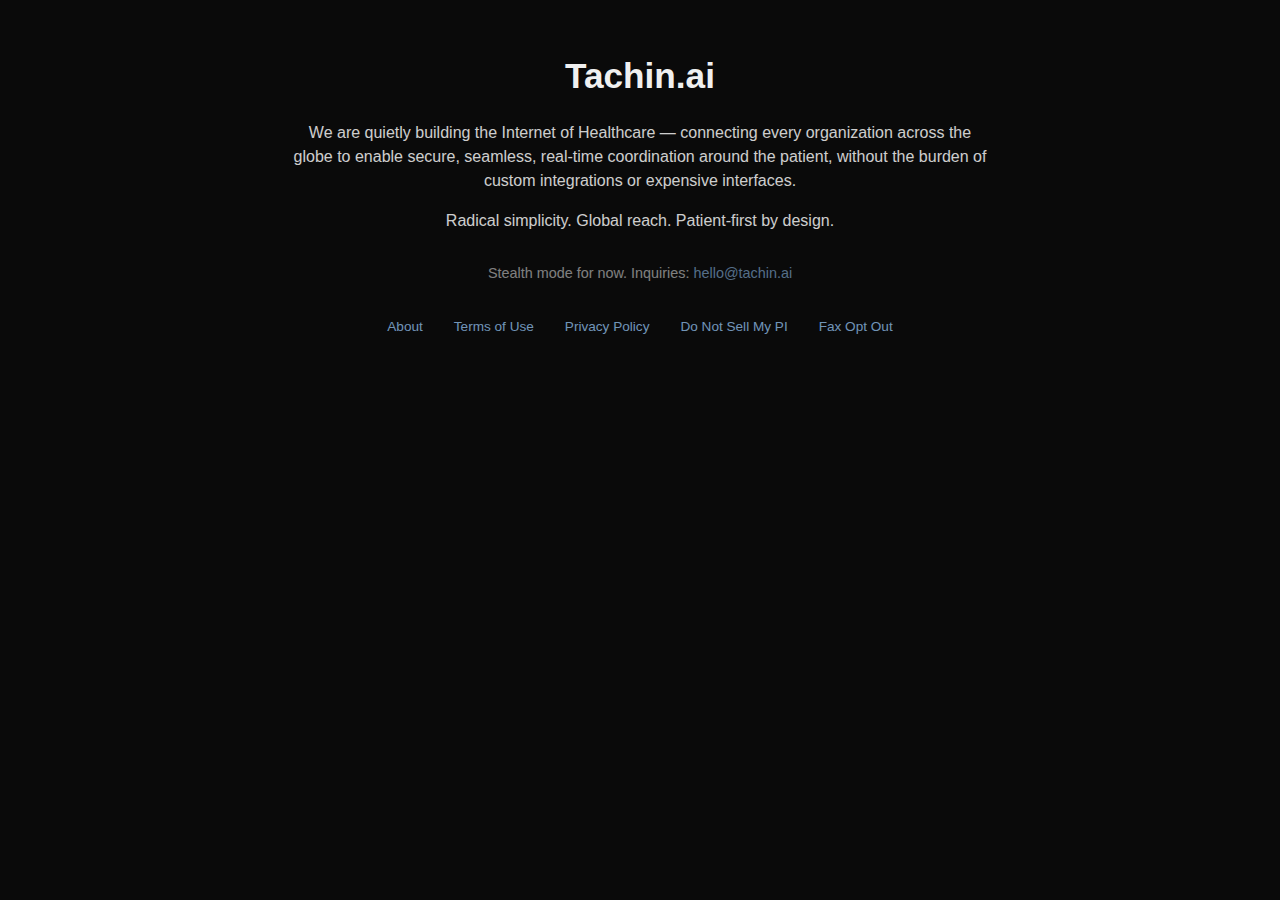
<file: index.html>
<!DOCTYPE html>
<html lang="en">
<head>
  <meta charset="UTF-8" />
  <meta name="viewport" content="width=device-width, initial-scale=1.0" />
  <title>Tachin.ai</title>
  <style>
    body {
      margin: 0;
      padding: 2em 1em 1em;
      background-color: #0a0a0a;
      color: #f0f0f0;
      font-family: Arial, sans-serif;
      display: flex;
      flex-direction: column;
      align-items: center;
      text-align: center;
    }
    h1 {
      font-size: 2.2em;
      margin-bottom: 0.5em;
    }
    p {
      max-width: 700px;
      margin: 0.5em 0;
      line-height: 1.5;
      opacity: 0.85;
      font-size: 1em;
    }
    .contact {
      margin-top: 1em;
      font-size: 0.9em;
      opacity: 0.6;
    }
    a {
      color: #9ecfff;
      text-decoration: none;
    }
    a:hover {
      text-decoration: underline;
    }
    footer {
      margin-top: 1em;
      padding: 1em 0;
      background-color: #0a0a0a;
      width: 100%;
      text-align: center;
      font-size: 0.85em;
      opacity: 0.7;
    }
    footer a {
      margin: 0 1em;
      color: #9ecfff;
    }
  </style>
</head>
<body>
  <h1>Tachin.ai</h1>
  <p>
    We are quietly building the Internet of Healthcare — connecting every organization
    across the globe to enable secure, seamless, real-time coordination around the patient,
    without the burden of custom integrations or expensive interfaces.
  </p>
  <p>
    Radical simplicity. Global reach. Patient-first by design.
  </p>
  <div class="contact">
    <p>Stealth mode for now. Inquiries: <a href="mailto:hello@tachin.ai">hello@tachin.ai</a></p>
  </div>

  <footer>
    <a href="about.html">About</a>
    <a href="terms.html">Terms of Use</a>
    <a href="#">Privacy Policy</a>
    <a href="#">Do Not Sell My PI</a>
    <a href="#">Fax Opt Out</a>
  </footer>
</body>
</html>
</file>
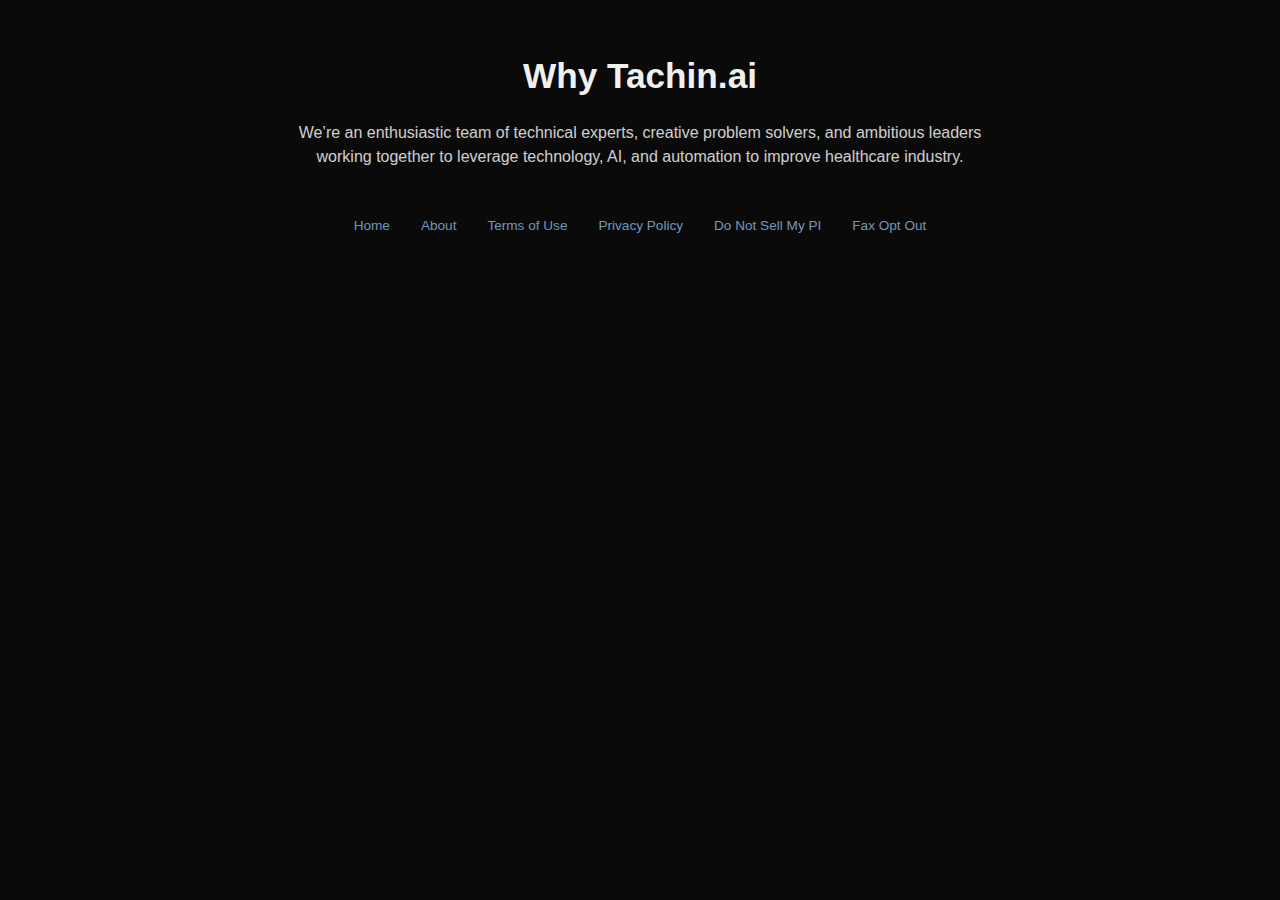
<file: about.html>
<!DOCTYPE html>
<html lang="en">
<head>
  <meta charset="UTF-8" />
  <meta name="viewport" content="width=device-width, initial-scale=1.0" />
  <title>About | Tachin.ai</title>
  <style>
    body {
      margin: 0;
      padding: 2em 1em 1em;
      background-color: #0a0a0a;
      color: #f0f0f0;
      font-family: Arial, sans-serif;
      display: flex;
      flex-direction: column;
      align-items: center;
      text-align: center;
    }
    h1 {
      font-size: 2.2em;
      margin-bottom: 0.5em;
    }
    p {
      max-width: 700px;
      margin: 0.5em 0;
      line-height: 1.5;
      opacity: 0.85;
      font-size: 1em;
    }
    a {
      color: #9ecfff;
      text-decoration: none;
    }
    a:hover {
      text-decoration: underline;
    }
    footer {
      margin-top: 2em;
      padding: 1em 0;
      background-color: #0a0a0a;
      width: 100%;
      text-align: center;
      font-size: 0.85em;
      opacity: 0.7;
    }
    footer a {
      margin: 0 1em;
      color: #9ecfff;
    }
  </style>
</head>
<body>
  <h1>Why Tachin.ai</h1>
  <p>
    We’re an enthusiastic team of technical experts, creative problem solvers, and ambitious leaders working together to leverage technology, AI, and automation to improve healthcare industry.
  </p>

  <footer>
    <a href="index.html">Home</a>
    <a href="about.html">About</a>
    <a href="terms.html">Terms of Use</a>
    <a href="privacy.html">Privacy Policy</a>
    <a href="do-not-sell.html">Do Not Sell My PI</a>
    <a href="fax-opt-out.html">Fax Opt Out</a>
  </footer>
</body>
</html>
</file>
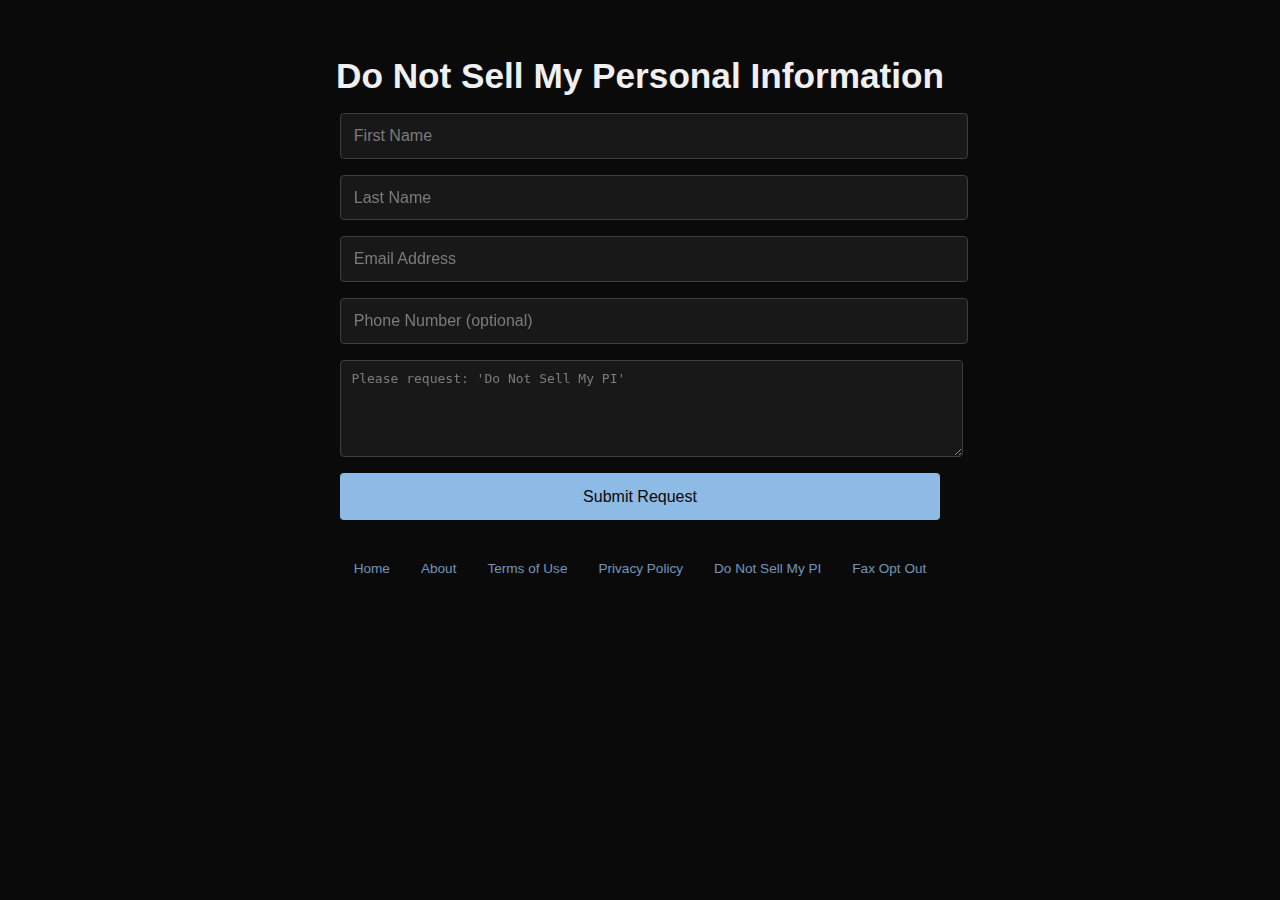
<file: do-not-sell.html>
<!DOCTYPE html>
<html lang="en">
<head>
  <meta charset="UTF-8" />
  <meta name="viewport" content="width=device-width, initial-scale=1.0" />
  <title>Do Not Sell My PI | Tachin.ai</title>
  <style>
    body {
      margin: 0;
      padding: 2em 1em;
      background-color: #0a0a0a;
      color: #f0f0f0;
      font-family: Arial, sans-serif;
      display: flex;
      flex-direction: column;
      align-items: center;
      text-align: center;
    }
    h1 {
      font-size: 2.2em;
      margin-bottom: 0.5em;
    }
    form {
      max-width: 600px;
      width: 100%;
      margin: 0 auto;
      display: flex;
      flex-direction: column;
      gap: 1em;
      opacity: 0.9;
    }
    input, textarea {
      width: 100%;
      padding: 0.8em;
      border: 1px solid #444;
      border-radius: 4px;
      background-color: #1a1a1a;
      color: #f0f0f0;
      font-size: 1em;
    }
    input::placeholder, textarea::placeholder {
      color: #888;
    }
    button {
      padding: 0.9em;
      font-size: 1em;
      background-color: #9ecfff;
      color: #0a0a0a;
      border: none;
      border-radius: 4px;
      cursor: pointer;
    }
    button:hover {
      opacity: 0.85;
    }
    footer {
      margin-top: 2em;
      padding: 1em 0;
      width: 100%;
      text-align: center;
      font-size: 0.85em;
      opacity: 0.7;
    }
    footer a {
      margin: 0 1em;
      color: #9ecfff;
      text-decoration: none;
    }
    footer a:hover {
      text-decoration: underline;
    }
  </style>
</head>
<body>
  <h1>Do Not Sell My Personal Information</h1>

  <form action="#" method="post">
    <input type="text" name="first_name" placeholder="First Name" required>
    <input type="text" name="last_name" placeholder="Last Name" required>
    <input type="email" name="email" placeholder="Email Address" required>
    <input type="tel" name="phone" placeholder="Phone Number (optional)">
    <textarea name="request_details" rows="5" placeholder="Please request: 'Do Not Sell My PI'" required></textarea>
    <button type="submit">Submit Request</button>
  </form>

  <footer>
    <a href="index.html">Home</a>
    <a href="about.html">About</a>
    <a href="terms.html">Terms of Use</a>
    <a href="privacy.html">Privacy Policy</a>
    <a href="do-not-sell.html">Do Not Sell My PI</a>
    <a href="fax-opt-out.html">Fax Opt Out</a>
  </footer>
</body>
</html>
</file>
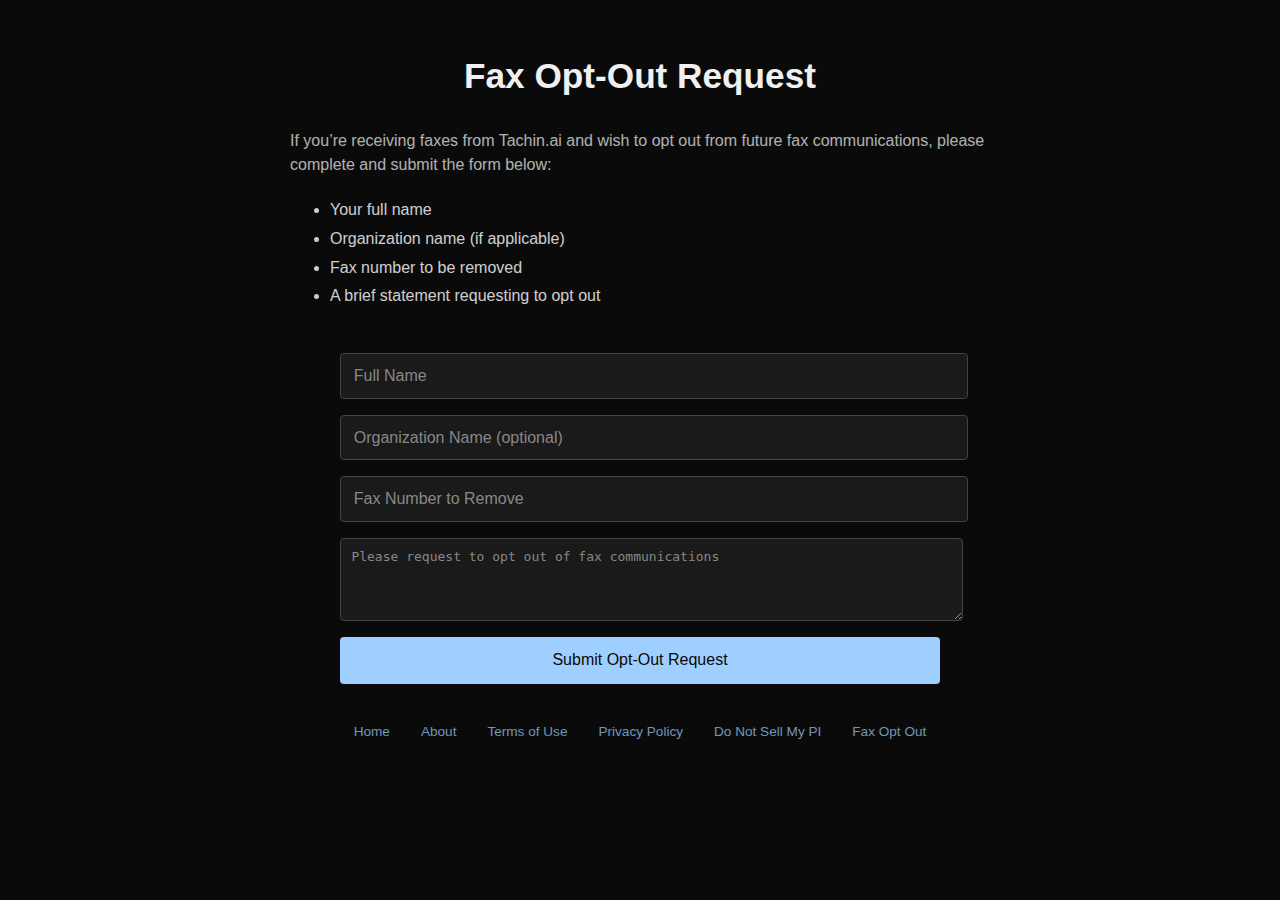
<file: fax-opt-out.html>
<!DOCTYPE html>
<html lang="en">
<head>
  <meta charset="UTF-8" />
  <meta name="viewport" content="width=device-width, initial-scale=1.0" />
  <title>Fax Opt Out | Tachin.ai</title>
  <style>
    body {
      margin: 0;
      padding: 2em 1em;
      background-color: #0a0a0a;
      color: #f0f0f0;
      font-family: Arial, sans-serif;
      display: flex;
      flex-direction: column;
      align-items: center;
      text-align: left
    }
    h1 {
      font-size: 2.2em;
      margin-bottom: 0.5em;
    }
    p, .intro {
      max-width: 700px;
      margin: 0.5em 0;
      line-height: 1.5;
      opacity: 0.85;
      font-size: 1em;
    }
    ul {
      text-align: left;
      display: inline-block;
      margin-top: 0.5em;
      margin-bottom: 1em;
    }
    ul li {
      margin: 0.3em 0;
    }
    form {
      width: 100%;
      max-width: 600px;
      display: flex;
      flex-direction: column;
      gap: 1em;
      margin-top: 1em;
    }
    input, textarea {
      width: 100%;
      padding: 0.8em;
      border: 1px solid #444;
      border-radius: 4px;
      background-color: #1a1a1a;
      color: #f0f0f0;
      font-size: 1em;
    }
    input::placeholder, textarea::placeholder {
      color: #888;
    }
    button {
      padding: 0.9em;
      font-size: 1em;
      background-color: #9ecfff;
      color: #0a0a0a;
      border: none;
      border-radius: 4px;
      cursor: pointer;
    }
    button:hover {
      opacity: 0.85;
    }
    footer {
      margin-top: 2em;
      padding: 1em 0;
      width: 100%;
      text-align: center;
      font-size: 0.85em;
      opacity: 0.7;
    }
    footer a {
      margin: 0 1em;
      color: #9ecfff;
      text-decoration: none;
    }
    footer a:hover {
      text-decoration: underline;
    }
  </style>
</head>
<body>
  <h1>Fax Opt-Out Request</h1>

  <div class="intro">
    <p>If you’re receiving faxes from Tachin.ai and wish to opt out from future fax communications, please complete and submit the form below:</p>
    <ul>
      <li>Your full name</li>
      <li>Organization name (if applicable)</li>
      <li>Fax number to be removed</li>
      <li>A brief statement requesting to opt out</li>
    </ul>
  </div>

  <form action="#" method="post">
    <input type="text" name="name" placeholder="Full Name" required>
    <input type="text" name="organization" placeholder="Organization Name (optional)">
    <input type="tel" name="fax" placeholder="Fax Number to Remove" required>
    <textarea name="message" placeholder="Please request to opt out of fax communications" rows="4" required></textarea>
    <button type="submit">Submit Opt-Out Request</button>
  </form>

  <footer>
    <a href="index.html">Home</a>
    <a href="about.html">About</a>
    <a href="terms.html">Terms of Use</a>
    <a href="privacy.html">Privacy Policy</a>
    <a href="do-not-sell.html">Do Not Sell My PI</a>
    <a href="fax-opt-out.html">Fax Opt Out</a>
  </footer>
</body>
</html>
</file>
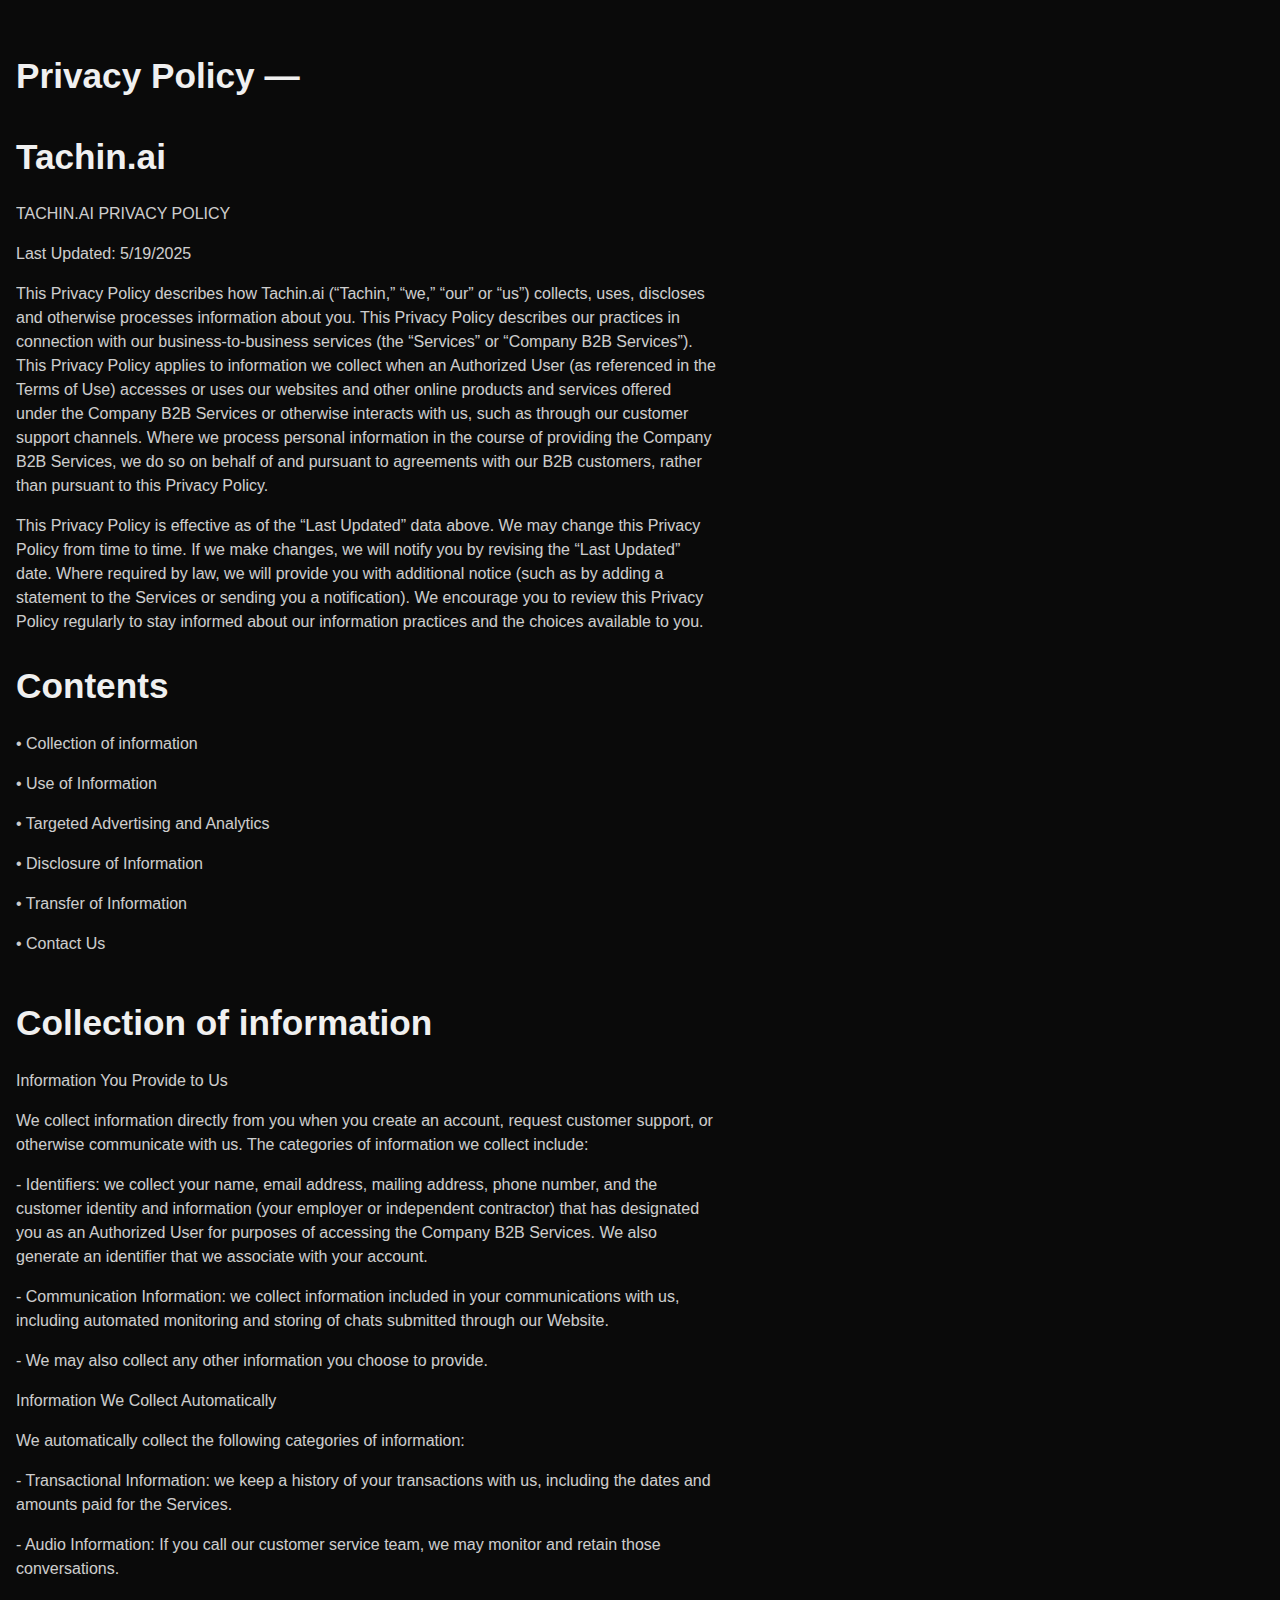
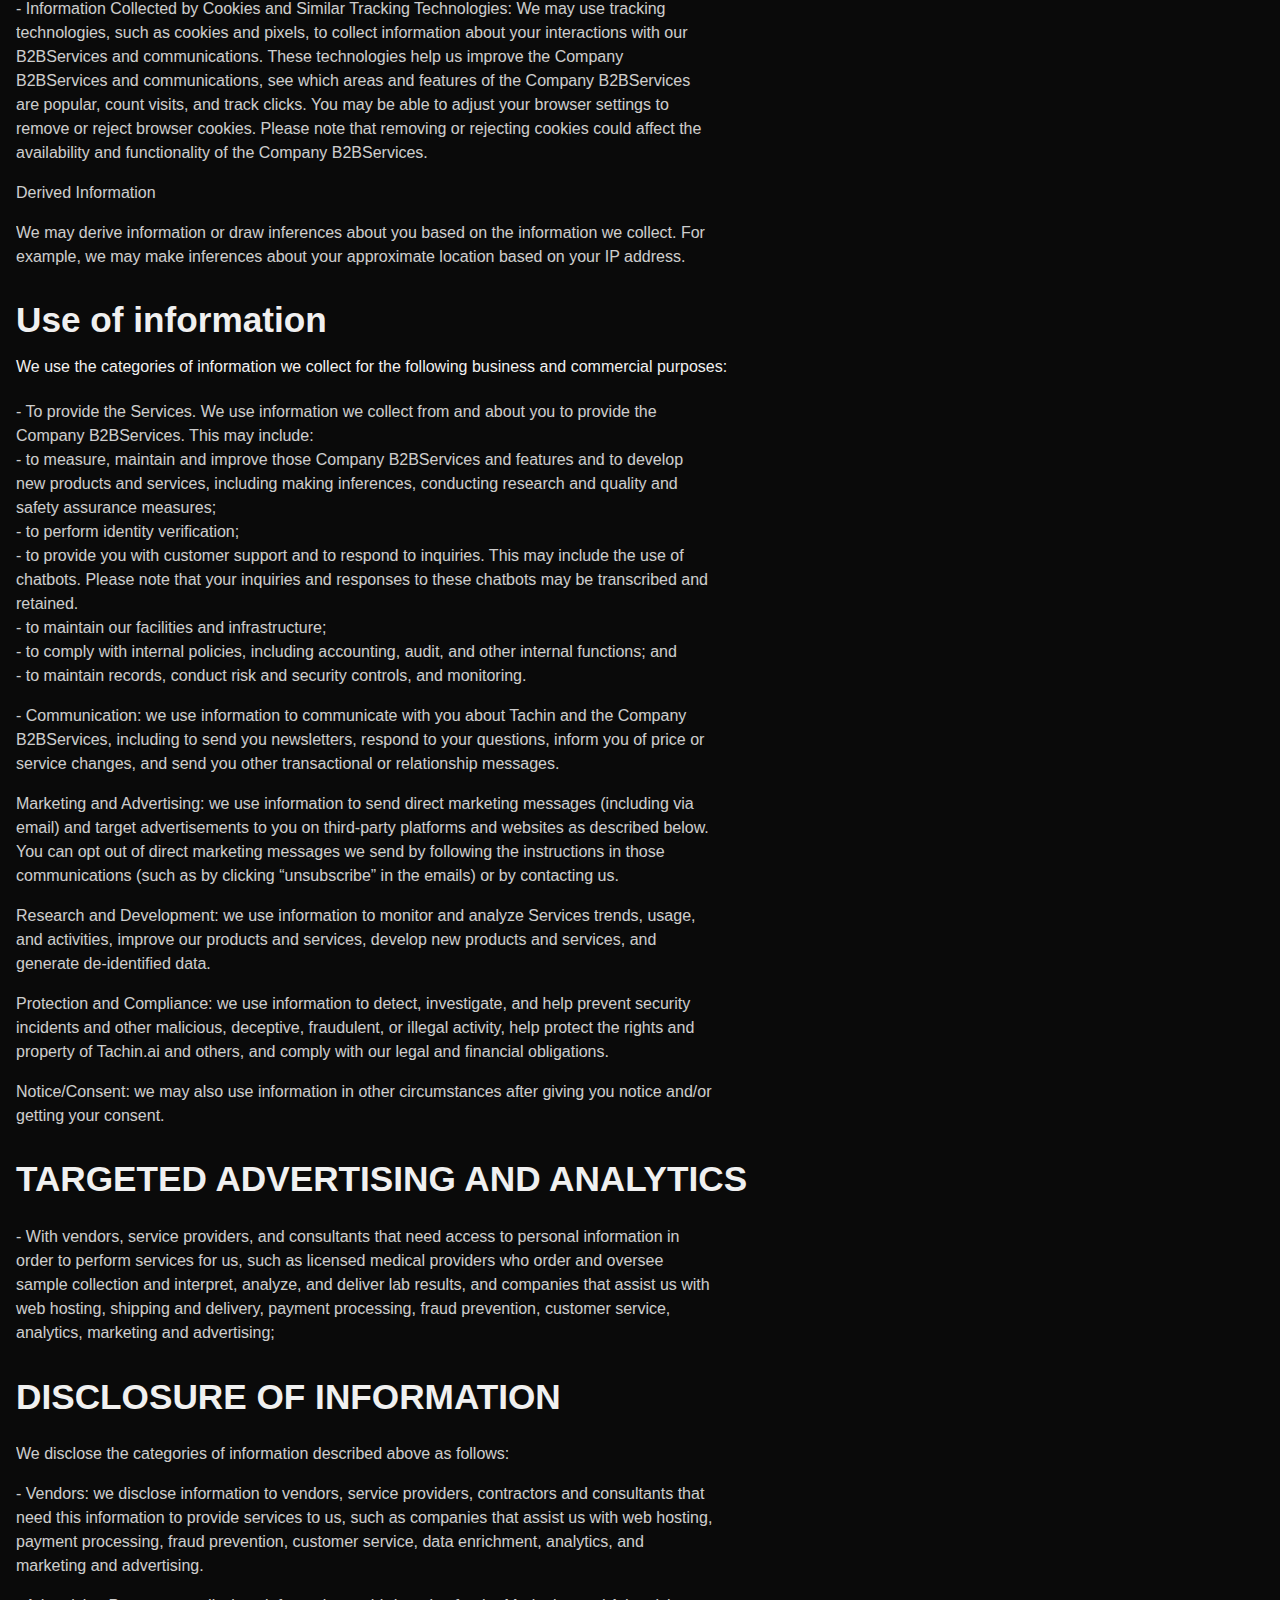
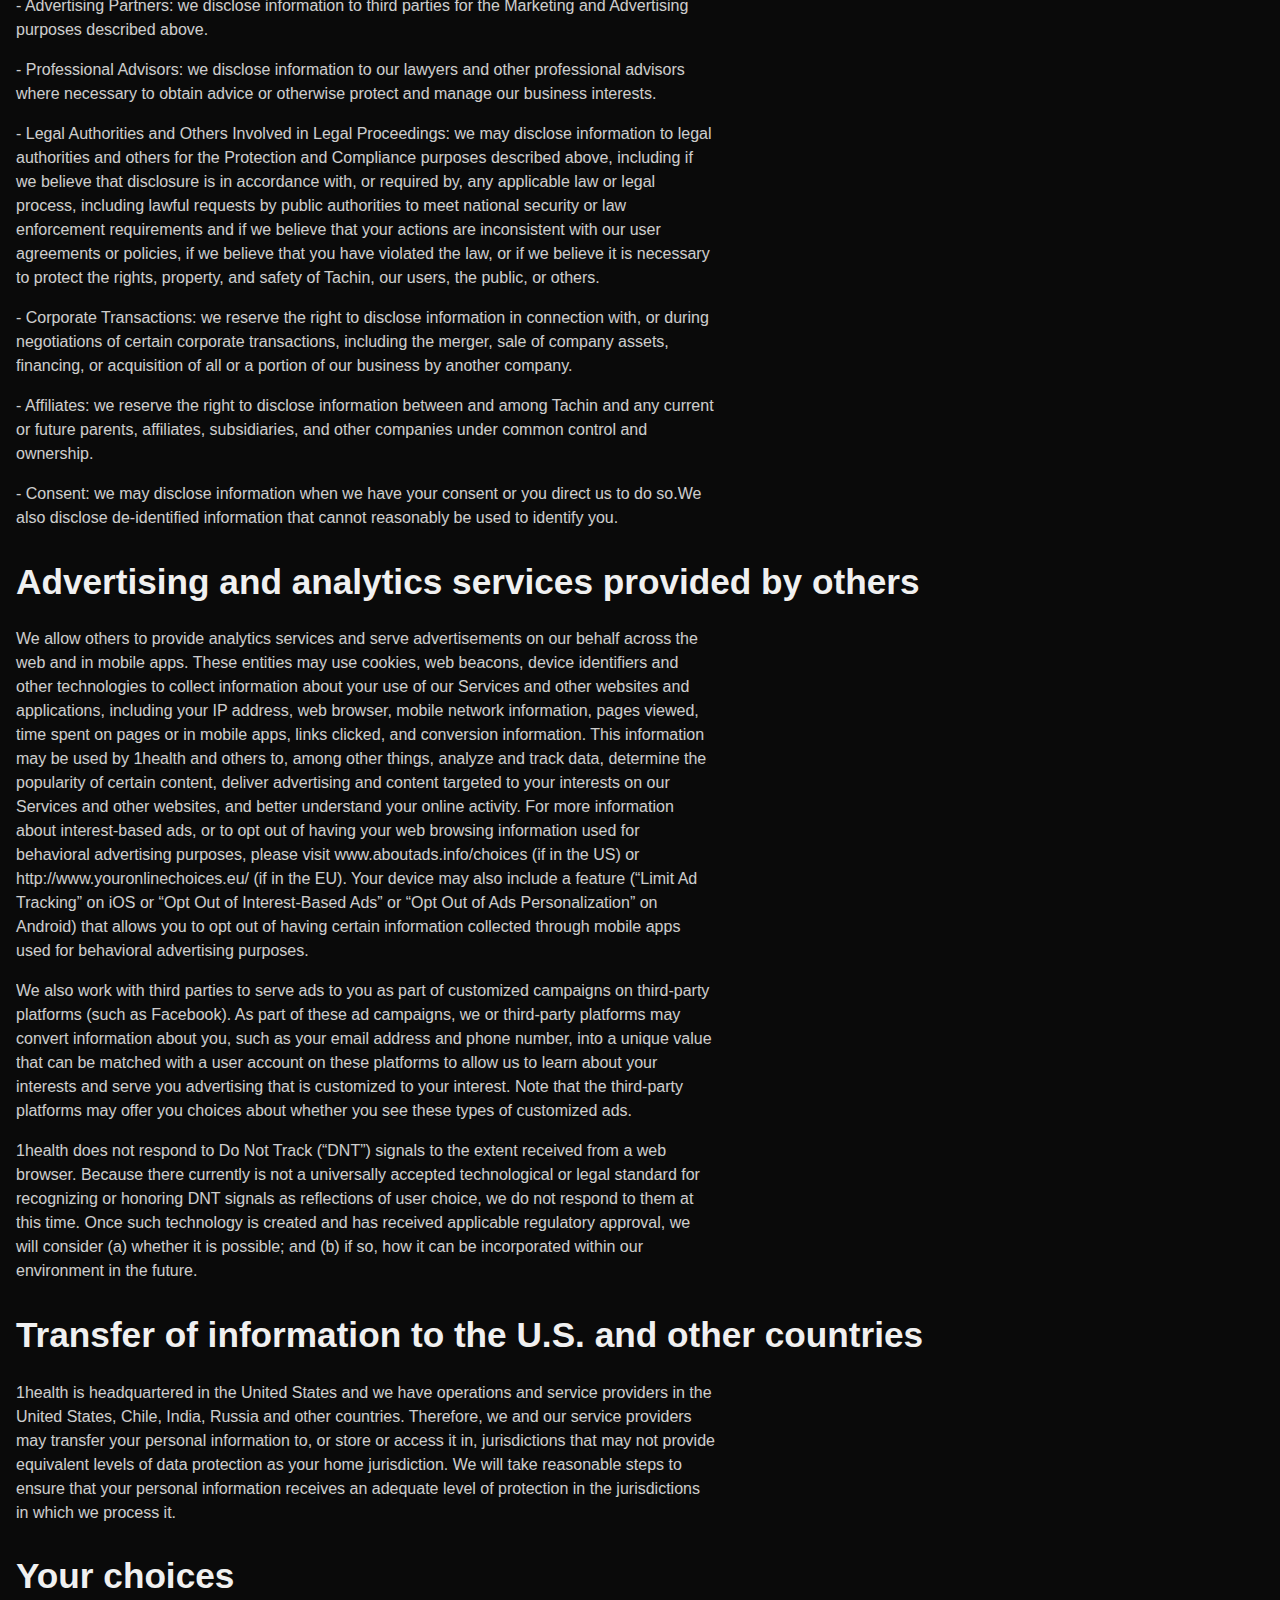
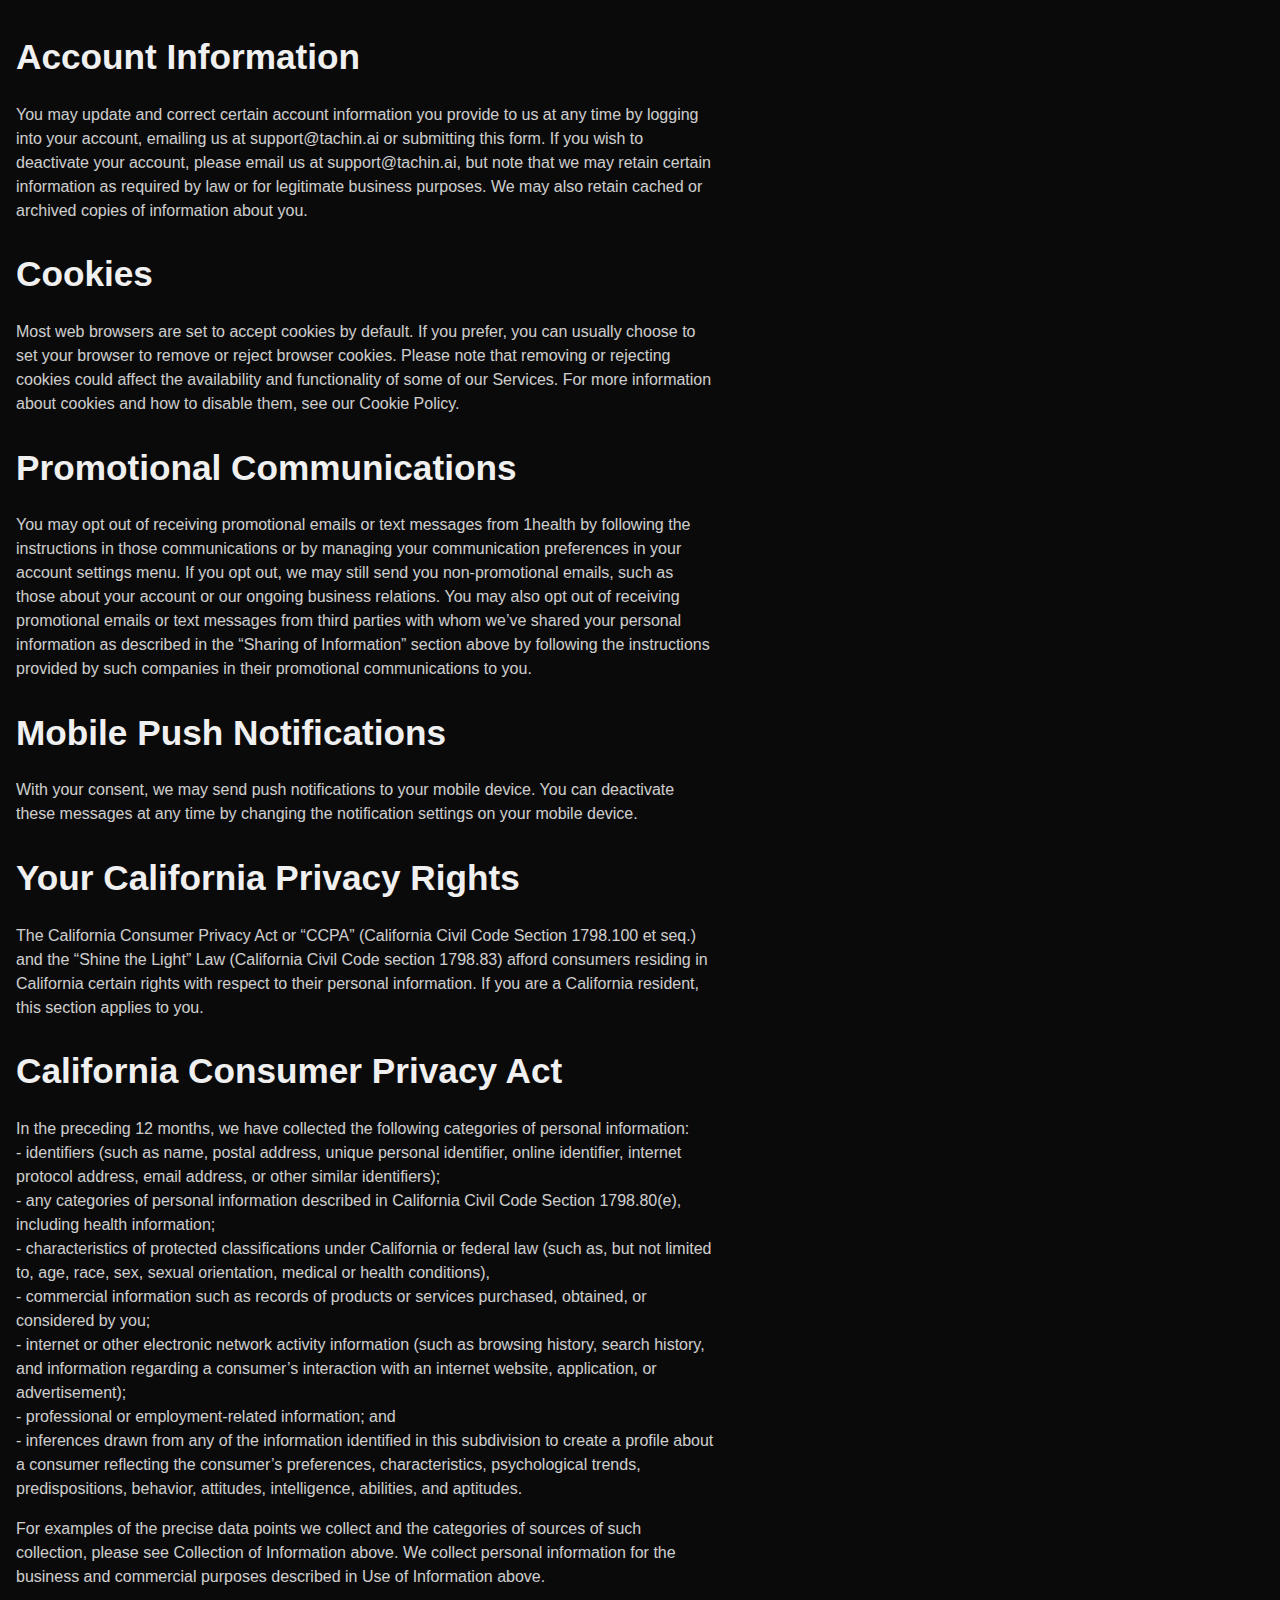
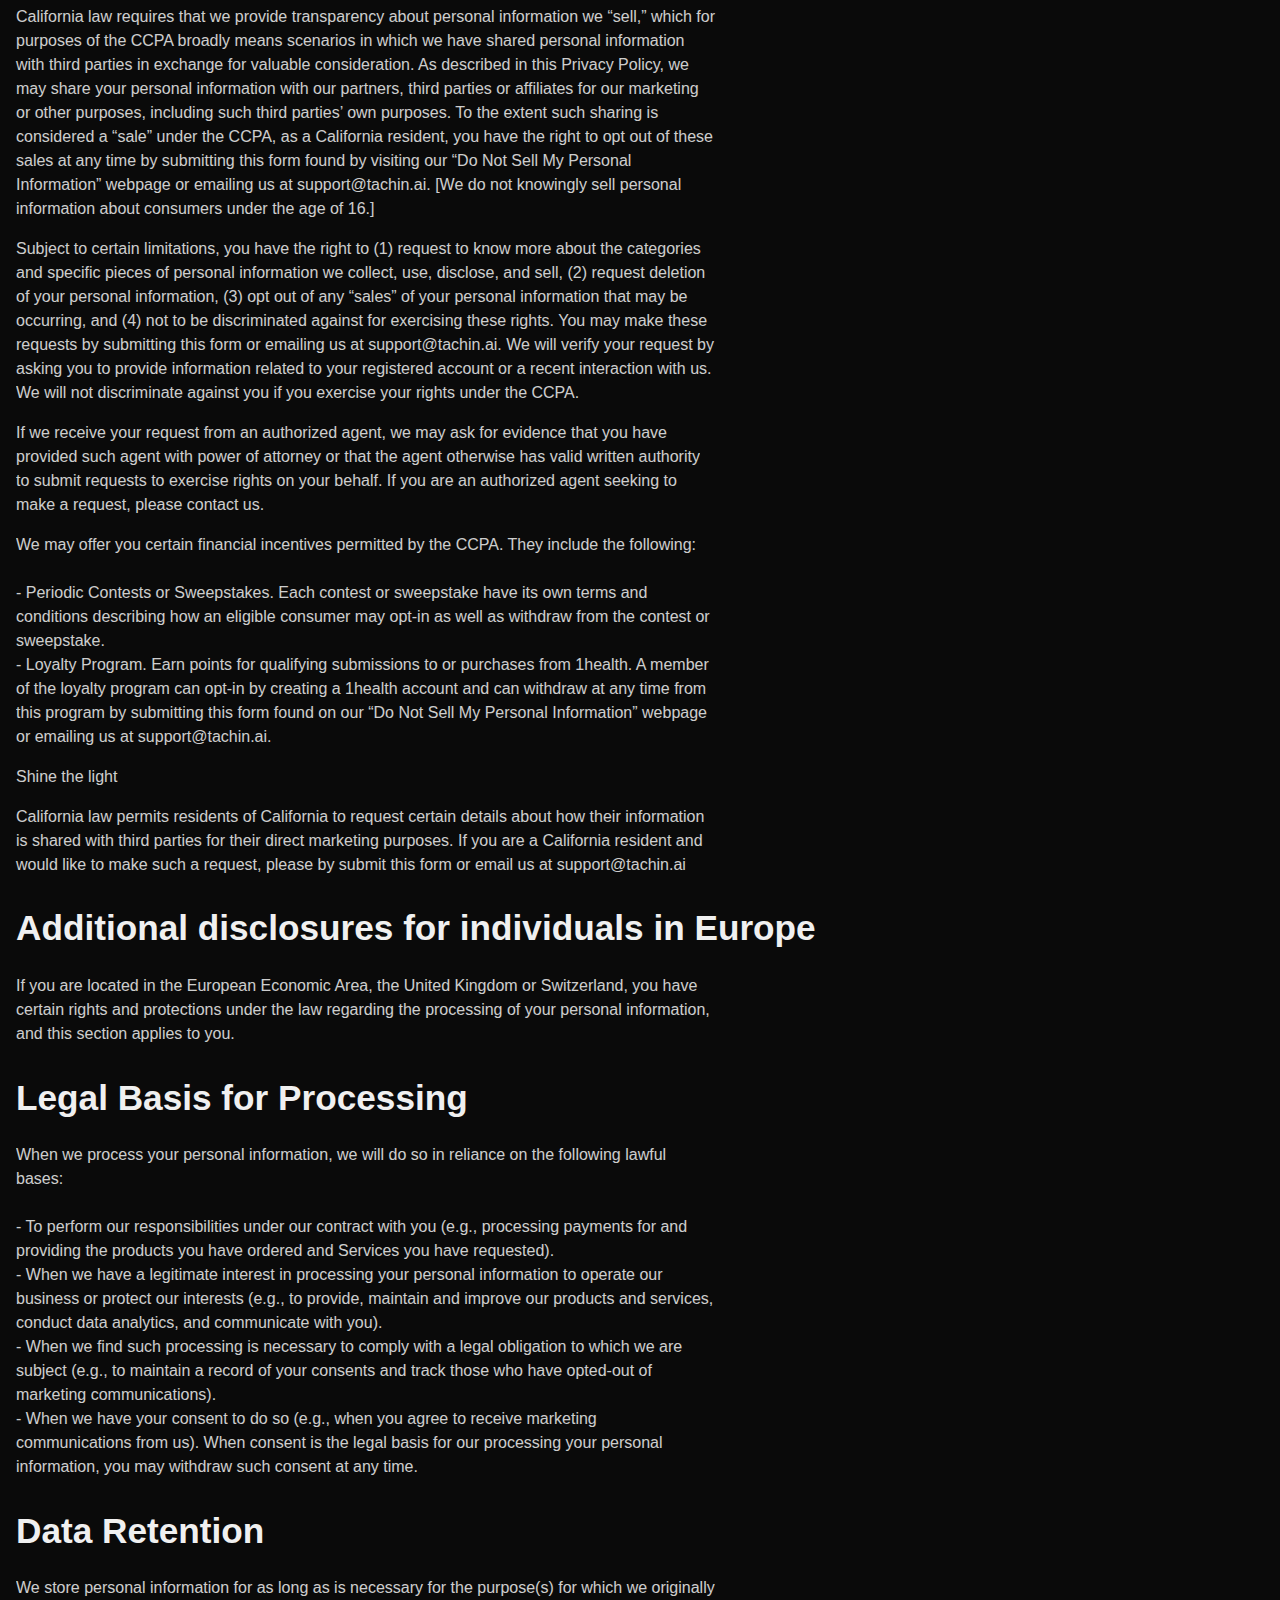
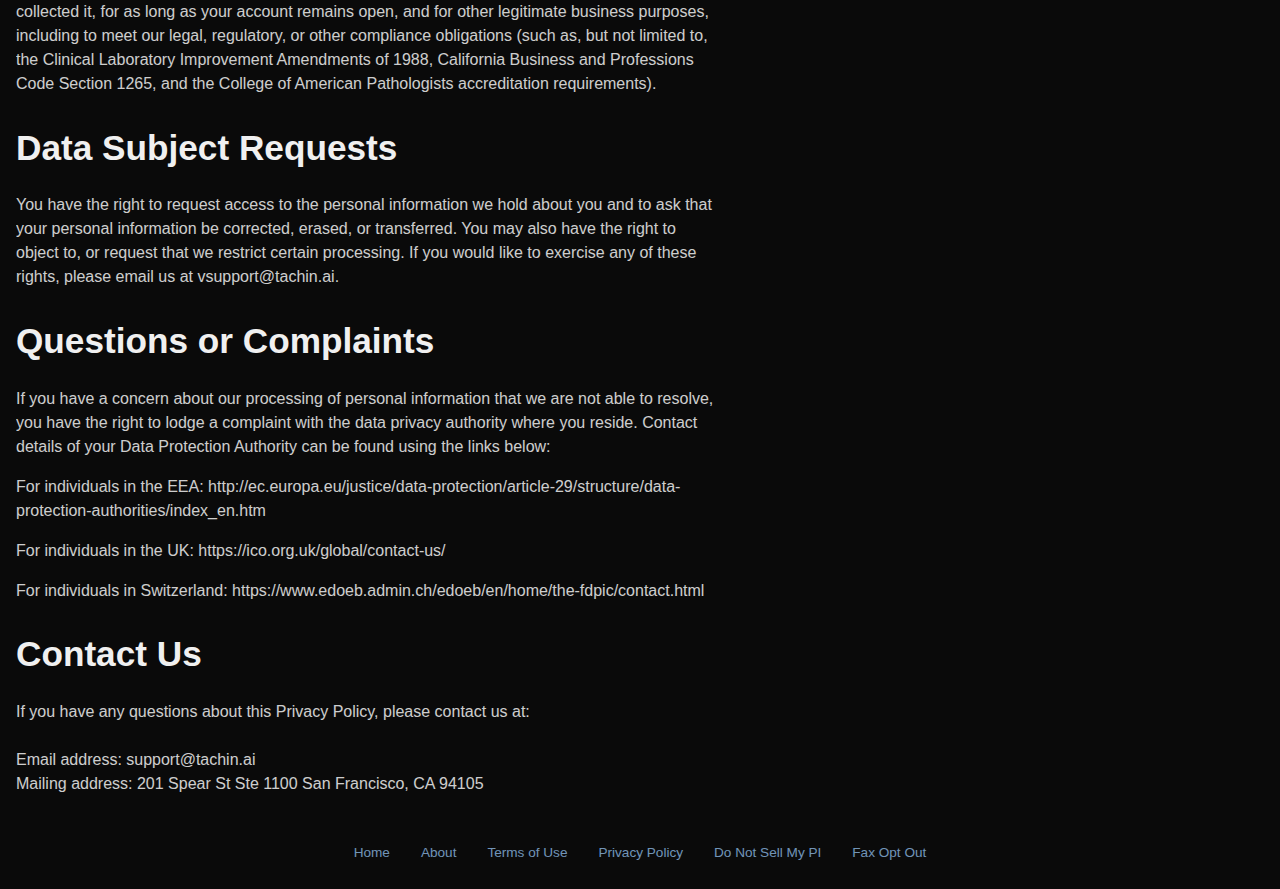
<file: privacy.html>
<!DOCTYPE html>
<html lang="en">
<head>
  <meta charset="UTF-8" />
  <meta name="viewport" content="width=device-width, initial-scale=1.0" />
  <title>Privacy Policy | Tachin.ai</title>
  <style>
    body {
      margin: 0;
      padding: 2em 1em 1em;
      background-color: #0a0a0a;
      color: #f0f0f0;
      font-family: Arial, sans-serif;
      display: flex;
      flex-direction: column;
      align-items: left;
      text-align: left;
    }
    h1 {
      font-size: 2.2em;
      margin-bottom: 0.5em;
    }
    p {
      max-width: 700px;
      margin: 0.5em 0;
      line-height: 1.5;
      opacity: 0.85;
      font-size: 1em;
    }
    a {
      color: #9ecfff;
      text-decoration: none;
    }
    a:hover {
      text-decoration: underline;
    }
    footer {
      margin-top: 2em;
      padding: 1em 0;
      background-color: #0a0a0a;
      width: 100%;
      text-align: center;
      font-size: 0.85em;
      opacity: 0.7;
    }
    footer a {
      margin: 0 1em;
      color: #9ecfff;
    }
  </style>
</head>
<body>
  <h1> Privacy Policy —<h1>
Tachin.ai</h1>
  <p>
TACHIN.AI PRIVACY POLICY
  </p>
  <p>
  Last Updated: 5/19/2025
  </p>
  <p>
This Privacy Policy describes how Tachin.ai (“Tachin,” “we,” “our” or “us”) collects, uses, discloses and otherwise processes information about you. This Privacy Policy describes our practices in connection with our business-to-business services (the “Services” or “Company B2B Services”).  This Privacy Policy applies to information we collect when an Authorized User (as referenced in the Terms of Use) accesses or uses our websites and other online products and services offered under the Company B2B Services or otherwise interacts with us, such as through our customer support channels. Where we process personal information in the course of providing the Company B2B Services, we do so on behalf of and pursuant to agreements with our B2B customers, rather than pursuant to this Privacy Policy.
  </p>
  <p>
This Privacy Policy is effective as of the “Last Updated” data above. We may change this Privacy Policy from time to time. If we make changes, we will notify you by revising the “Last Updated” date. Where required by law, we will provide you with additional notice (such as by adding a statement to the Services or sending you a notification). We encourage you to review this Privacy Policy regularly to stay informed about our information practices and the choices available to you.
  </p>
    <h1>
Contents</h1>
 <p>• Collection of information <p>
 <p1>• Use of Information <p>
 <p1>• Targeted Advertising and Analytics <p>
 <p1>• Disclosure of Information <p>
 <p1>• Transfer of Information <p>
 <p1>• Contact Us </p1>
 <p>
 
 <h1>
Collection of information
  </h1>

 <p>
Information You Provide to Us
 </p>

 <p>
We collect information directly from you when you create an account, request customer support, or otherwise communicate with us. The categories of information we collect include:
  </p>

 <p>
- Identifiers: we collect your name, email address, mailing address, phone number, and the customer identity and information (your employer or independent contractor) that has designated you as an Authorized User for purposes of accessing the Company B2B Services. We also generate an identifier that we associate with your account.
  </p>

 <p>
- Communication Information: we collect information included in your communications with us, including automated monitoring and storing of chats submitted through our Website.

  </p>

 <p>
- We may also collect any other information you choose to provide. 

  </p>

 <p>
Information We Collect Automatically
  </p>

 <p>
We automatically collect the following categories of information:

  </p>

 <p>
- Transactional Information: we keep a history of your transactions with us, including the dates and amounts paid for the Services.

  </p>

 <p>
- Audio Information: If you call our customer service team, we may monitor and retain those conversations.
  </p>

 <p>
- Information Collected by Cookies and Similar Tracking Technologies: We may use tracking technologies, such as cookies and pixels, to collect information about your interactions with our B2BServices and communications. These technologies help us improve the Company B2BServices and communications, see which areas and features of the Company B2BServices are popular, count visits, and track clicks. You may be able to adjust your browser settings to remove or reject browser cookies. Please note that removing or rejecting cookies could affect the availability and functionality of the Company B2BServices.
  </p>

 <p>
Derived Information
  </p>

 <p>
We may derive information or draw inferences about you based on the information we collect. For example, we may make inferences about your approximate location based on your IP address.

  </p>

 <h1>
Use of information
  </h1

 <p>
We use the categories of information we collect for the following business and commercial purposes:
  </p>

 <p>
- To provide the Services.  We use information we collect from and about you to provide the Company B2BServices.  This may include:
<br>- to measure, maintain and improve those Company B2BServices and features and to develop new products and services, including making inferences, conducting research and quality and safety assurance measures;
<br>- to perform identity verification;
<br>- to provide you with customer support and to respond to inquiries. This may include the use of chatbots.  Please note that your inquiries and responses to these chatbots may be transcribed and retained.
<br>- to maintain our facilities and infrastructure;
<br>- to comply with internal policies, including accounting, audit, and other internal functions; and
<br>- to maintain records, conduct risk and security controls, and monitoring. </p>

 <p>
- Communication: we use information to communicate with you about Tachin and the Company B2BServices, including to send you newsletters, respond to your questions, inform you of price or service changes, and send you other transactional or relationship messages.

 </p>

 <p>
Marketing and Advertising: we use information to send direct marketing messages (including via email) and target advertisements to you on third-party platforms and websites as described below. You can opt out of direct marketing messages we send by following the instructions in those communications (such as by clicking “unsubscribe” in the emails) or by contacting us.

  </p>

 <p>
Research and Development: we use information to monitor and analyze Services trends, usage, and activities, improve our products and services, develop new products and services, and generate de-identified data.

  </p>

 <p>
Protection and Compliance: we use information to detect, investigate, and help prevent security incidents and other malicious, deceptive, fraudulent, or illegal activity, help protect the rights and property of Tachin.ai and others, and comply with our legal and financial obligations.

  </p>

 <p>
Notice/Consent: we may also use information in other circumstances after giving you notice and/or getting your consent.

  </p>

 <h1>
TARGETED ADVERTISING AND ANALYTICS 
  </h1>

 <p>
- With vendors, service providers, and consultants that need access to personal information in order to perform services for us, such as licensed medical providers who order and oversee sample collection and interpret, analyze, and deliver lab results, and companies that assist us with web hosting, shipping and delivery, payment processing, fraud prevention, customer service, analytics, marketing and advertising;

 </p>

 <h1>
DISCLOSURE OF INFORMATION
  </h1>

 <p>
We disclose the categories of information described above as follows:
  </p>

 <p>
- Vendors: we disclose information to vendors, service providers, contractors and consultants that need this information to provide services to us, such as companies that assist us with web hosting, payment processing, fraud prevention, customer service, data enrichment, analytics, and marketing and advertising.
  </p>

 <p>
- Advertising Partners: we disclose information to third parties for the Marketing and Advertising purposes described above. 
  </p>

 <p>
- Professional Advisors: we disclose information to our lawyers and other professional advisors where necessary to obtain advice or otherwise protect and manage our business interests.
  </p>

 <p>
- Legal Authorities and Others Involved in Legal Proceedings: we may disclose information to legal authorities and others for the Protection and Compliance purposes described above, including if we believe that disclosure is in accordance with, or required by, any applicable law or legal process, including lawful requests by public authorities to meet national security or law enforcement requirements and if we believe that your actions are inconsistent with our user agreements or policies, if we believe that you have violated the law, or if we believe it is necessary to protect the rights, property, and safety of Tachin, our users, the public, or others.
  </p>

 <p>
- Corporate Transactions: we reserve the right to disclose information in connection with, or during negotiations of certain corporate transactions, including the merger, sale of company assets, financing, or acquisition of all or a portion of our business by another company.
  </p>

 <p>
- Affiliates: we reserve the right to disclose information between and among Tachin and any current or future parents, affiliates, subsidiaries, and other companies under common control and ownership.
  </p>

 <p>
- Consent: we may disclose information when we have your consent or you direct us to do so.We also disclose de-identified information that cannot reasonably be used to identify you.

  </p>

 <h1>
Advertising and analytics services provided by others
  </h1>

 <p>
We allow others to provide analytics services and serve advertisements on our behalf across the web and in mobile apps. These entities may use cookies, web beacons, device identifiers and other technologies to collect information about your use of our Services and other websites and applications, including your IP address, web browser, mobile network information, pages viewed, time spent on pages or in mobile apps, links clicked, and conversion information. This information may be used by 1health and others to, among other things, analyze and track data, determine the popularity of certain content, deliver advertising and content targeted to your interests on our Services and other websites, and better understand your online activity. For more information about interest-based ads, or to opt out of having your web browsing information used for behavioral advertising purposes, please visit www.aboutads.info/choices (if in the US) or http://www.youronlinechoices.eu/ (if in the EU). Your device may also include a feature (“Limit Ad Tracking” on iOS or “Opt Out of Interest-Based Ads” or “Opt Out of Ads Personalization” on Android) that allows you to opt out of having certain information collected through mobile apps used for behavioral advertising purposes.

  </p>

 <p>
We also work with third parties to serve ads to you as part of customized campaigns on third-party platforms (such as Facebook). As part of these ad campaigns, we or third-party platforms may convert information about you, such as your email address and phone number, into a unique value that can be matched with a user account on these platforms to allow us to learn about your interests and serve you advertising that is customized to your interest. Note that the third-party platforms may offer you choices about whether you see these types of customized ads.

  </p>
   <p>
1health does not respond to Do Not Track (“DNT”) signals to the extent received from a web browser. Because there currently is not a universally accepted technological or legal standard for recognizing or honoring DNT signals as reflections of user choice, we do not respond to them at this time. Once such technology is created and has received applicable regulatory approval, we will consider (a) whether it is possible; and (b) if so, how it can be incorporated within our environment in the future.

  </p>
   <h1>
Transfer of information to the U.S. and other countries
  </h1>
   <p>
1health is headquartered in the United States and we have operations and service providers in the United States, Chile, India, Russia and other countries. Therefore, we and our service providers may transfer your personal information to, or store or access it in, jurisdictions that may not provide equivalent levels of data protection as your home jurisdiction. We will take reasonable steps to ensure that your personal information receives an adequate level of protection in the jurisdictions in which we process it.

  </p>
   <h1>
Your choices
  </h1>
    <h1>
Account Information
</h1>
   <p>
You may update and correct certain account information you provide to us at any time by logging into your account, emailing us at support@tachin.ai or submitting this form. If you wish to deactivate your account, please email us at support@tachin.ai, but note that we may retain certain information as required by law or for legitimate business purposes. We may also retain cached or archived copies of information about you.

  </p>
 <h1>
Cookies
</h1>
   <p>
Most web browsers are set to accept cookies by default. If you prefer, you can usually choose to set your browser to remove or reject browser cookies. Please note that removing or rejecting cookies could affect the availability and functionality of some of our Services. For more information about cookies and how to disable them, see our Cookie Policy.

  </p>
<h1>
Promotional Communications
</h1>
   <p>
You may opt out of receiving promotional emails or text messages from 1health by following the instructions in those communications or by managing your communication preferences in your account settings menu. If you opt out, we may still send you non-promotional emails, such as those about your account or our ongoing business relations. You may also opt out of receiving promotional emails or text messages from third parties with whom we’ve shared your personal information as described in the “Sharing of Information” section above by following the instructions provided by such companies in their promotional communications to you.
  </p>
  <h1>
Mobile Push Notifications
</h1>
   <p>
With your consent, we may send push notifications to your mobile device. You can deactivate these messages at any time by changing the notification settings on your mobile device.
  </p>
   <h1>
Your California Privacy Rights
</h1>
   <p>
The California Consumer Privacy Act or “CCPA” (California Civil Code Section 1798.100 et seq.) and the “Shine the Light” Law (California Civil Code section 1798.83) afford consumers residing in California certain rights with respect to their personal information. If you are a California resident, this section applies to you.
  </p> 
  
    <h1>
California Consumer Privacy Act
</h1>
   <p>
In the preceding 12 months, we have collected the following categories of personal information:
<br> - identifiers (such as name, postal address, unique personal identifier, online identifier, internet protocol address, email address, or other similar identifiers);

<br> - any categories of personal information described in California Civil Code Section 1798.80(e), including health information;

<br> - characteristics of protected classifications under California or federal law (such as, but not limited to, age, race, sex, sexual orientation, medical or health conditions),

<br> - commercial information such as records of products or services purchased, obtained, or considered by you;


<br> - internet or other electronic network activity information (such as browsing history, search history, and information regarding a consumer’s interaction with an internet website, application, or advertisement);


<br> - professional or employment-related information; and


<br> - inferences drawn from any of the information identified in this subdivision to create a profile about a consumer reflecting the consumer’s preferences, characteristics, psychological trends, predispositions, behavior, attitudes, intelligence, abilities, and aptitudes.
  </p> 
   <p>
For examples of the precise data points we collect and the categories of sources of such collection, please see Collection of Information above. We collect personal information for the business and commercial purposes described in Use of Information above.


  </p>
   <p>
California law requires that we provide transparency about personal information we “sell,” which for purposes of the CCPA broadly means scenarios in which we have shared personal information with third parties in exchange for valuable consideration. As described in this Privacy Policy, we may share your personal information with our partners, third parties or affiliates for our marketing or other purposes, including such third parties’ own purposes. To the extent such sharing is considered a “sale” under the CCPA, as a California resident, you have the right to opt out of these sales at any time by submitting this form found by visiting our “Do Not Sell My Personal Information” webpage or emailing us at support@tachin.ai. [We do not knowingly sell personal information about consumers under the age of 16.]

  </p>
   <p>
Subject to certain limitations, you have the right to (1) request to know more about the categories and specific pieces of personal information we collect, use, disclose, and sell, (2) request deletion of your personal information, (3) opt out of any “sales” of your personal information that may be occurring, and (4) not to be discriminated against for exercising these rights. You may make these requests by submitting this form or emailing us at support@tachin.ai. We will verify your request by asking you to provide information related to your registered account or a recent interaction with us. We will not discriminate against you if you exercise your rights under the CCPA.

  </p>
   <p>
If we receive your request from an authorized agent, we may ask for evidence that you have provided such agent with power of attorney or that the agent otherwise has valid written authority to submit requests to exercise rights on your behalf. If you are an authorized agent seeking to make a request, please contact us.

  </p>
   <p>
We may offer you certain financial incentives permitted by the CCPA. They include the following:<br>
<br> - Periodic Contests or Sweepstakes. Each contest or sweepstake have its own terms and conditions describing how an eligible consumer may opt-in as well as withdraw from the contest or sweepstake.
<br> - Loyalty Program. Earn points for qualifying submissions to or purchases from 1health. A member of the loyalty program can opt-in by creating a 1health account and can withdraw at any time from this program by submitting this form found on our “Do Not Sell My Personal Information” webpage or emailing us at support@tachin.ai.

  </p>
   <p>
Shine the light
  </p>
   <p>
California law permits residents of California to request certain details about how their information is shared with third parties for their direct marketing purposes. If you are a California resident and would like to make such a request, please by submit this form or email us at support@tachin.ai
  </p>
  
   <h1>
Additional disclosures for individuals in Europe
  </h1>
   <p>
If you are located in the European Economic Area, the United Kingdom or Switzerland, you have certain rights and protections under the law regarding the processing of your personal information, and this section applies to you.

  </p>
   <h1>
Legal Basis for Processing
  </h1>
   <p>
When we process your personal information, we will do so in reliance on the following lawful bases:<br>
<br> - To perform our responsibilities under our contract with you (e.g., processing payments for and providing the products you have ordered and Services you have requested).

<br> - When we have a legitimate interest in processing your personal information to operate our business or protect our interests (e.g., to provide, maintain and improve our products and services, conduct data analytics, and communicate with you).

<br> - When we find such processing is necessary to comply with a legal obligation to which we are subject (e.g., to maintain a record of your consents and track those who have opted-out of marketing communications).

<br> - When we have your consent to do so (e.g., when you agree to receive marketing communications from us). When consent is the legal basis for our processing your personal information, you may withdraw such consent at any time.
  </p>
   <h1>
Data Retention
  </h1>
   <p>
We store personal information for as long as is necessary for the purpose(s) for which we originally collected it, for as long as your account remains open, and for other legitimate business purposes, including to meet our legal, regulatory, or other compliance obligations (such as, but not limited to, the Clinical Laboratory Improvement Amendments of 1988, California Business and Professions Code Section 1265, and the College of American Pathologists accreditation requirements).

  </p>
   <h1>
Data Subject Requests
  </h1>
   <p>
You have the right to request access to the personal information we hold about you and to ask that your personal information be corrected, erased, or transferred. You may also have the right to object to, or request that we restrict certain processing. If you would like to exercise any of these rights, please email us at vsupport@tachin.ai.

  </p>
   <h1>
Questions or Complaints
  </h1>
   <p>
If you have a concern about our processing of personal information that we are not able to resolve, you have the right to lodge a complaint with the data privacy authority where you reside. Contact details of your Data Protection Authority can be found using the links below:
  </p>
   <p>
For individuals in the EEA: http://ec.europa.eu/justice/data-protection/article-29/structure/data-protection-authorities/index_en.htm  </p>
   <p>
For individuals in the UK: https://ico.org.uk/global/contact-us/
  </p>
   <p>
For individuals in Switzerland: https://www.edoeb.admin.ch/edoeb/en/home/the-fdpic/contact.html
  </p>
 <h1>
Contact Us
</h1>
   <p>
If you have any questions about this Privacy Policy, please contact us at:<br>
<br>Email address: support@tachin.ai‍
<br>‍Mailing address:  201 Spear St Ste 1100 San Francisco, CA 94105
  </p>
  


  <footer>
    <a href="index.html">Home</a>
    <a href="about.html">About</a>
    <a href="terms.html">Terms of Use</a>
    <a href="privacy.html">Privacy Policy</a>
    <a href="do-not-sell.html">Do Not Sell My PI</a>
    <a href="fax-opt-out.html">Fax Opt Out</a>
  </footer>
</body>
</html>
</file>
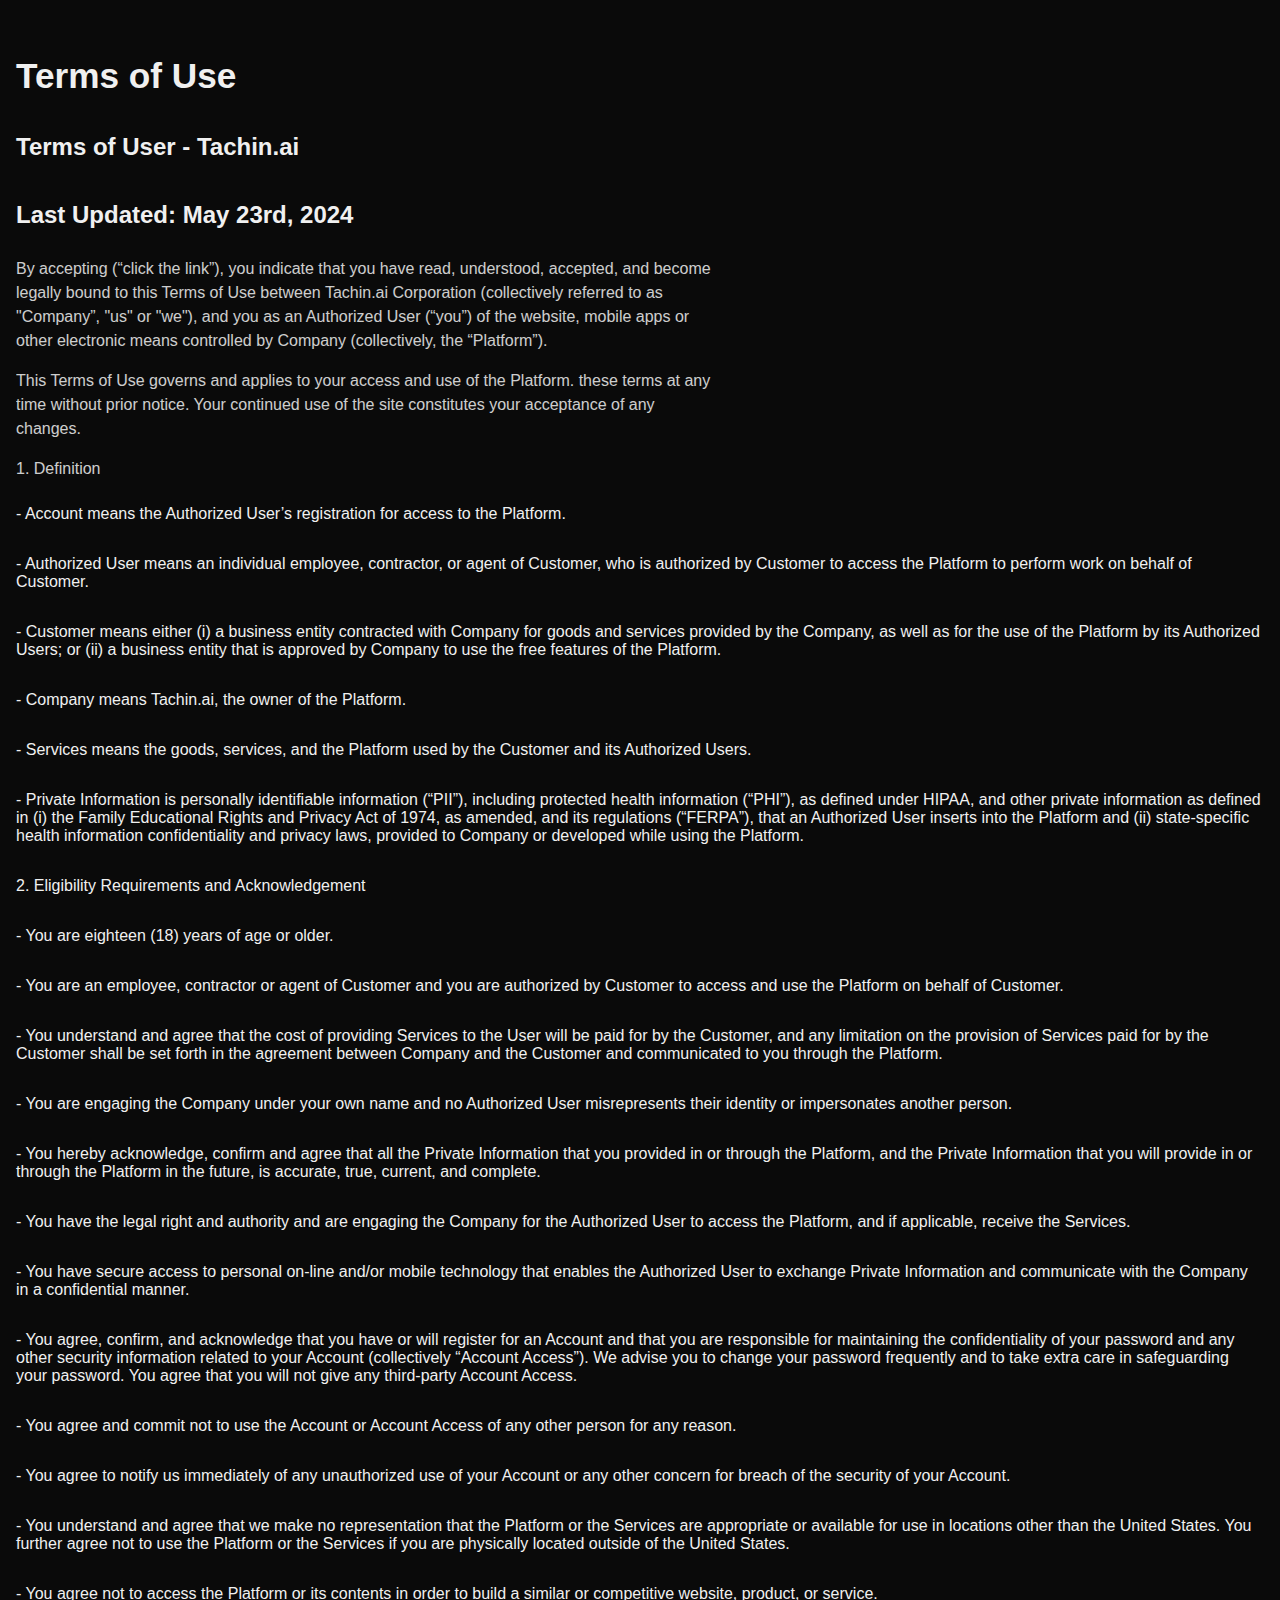
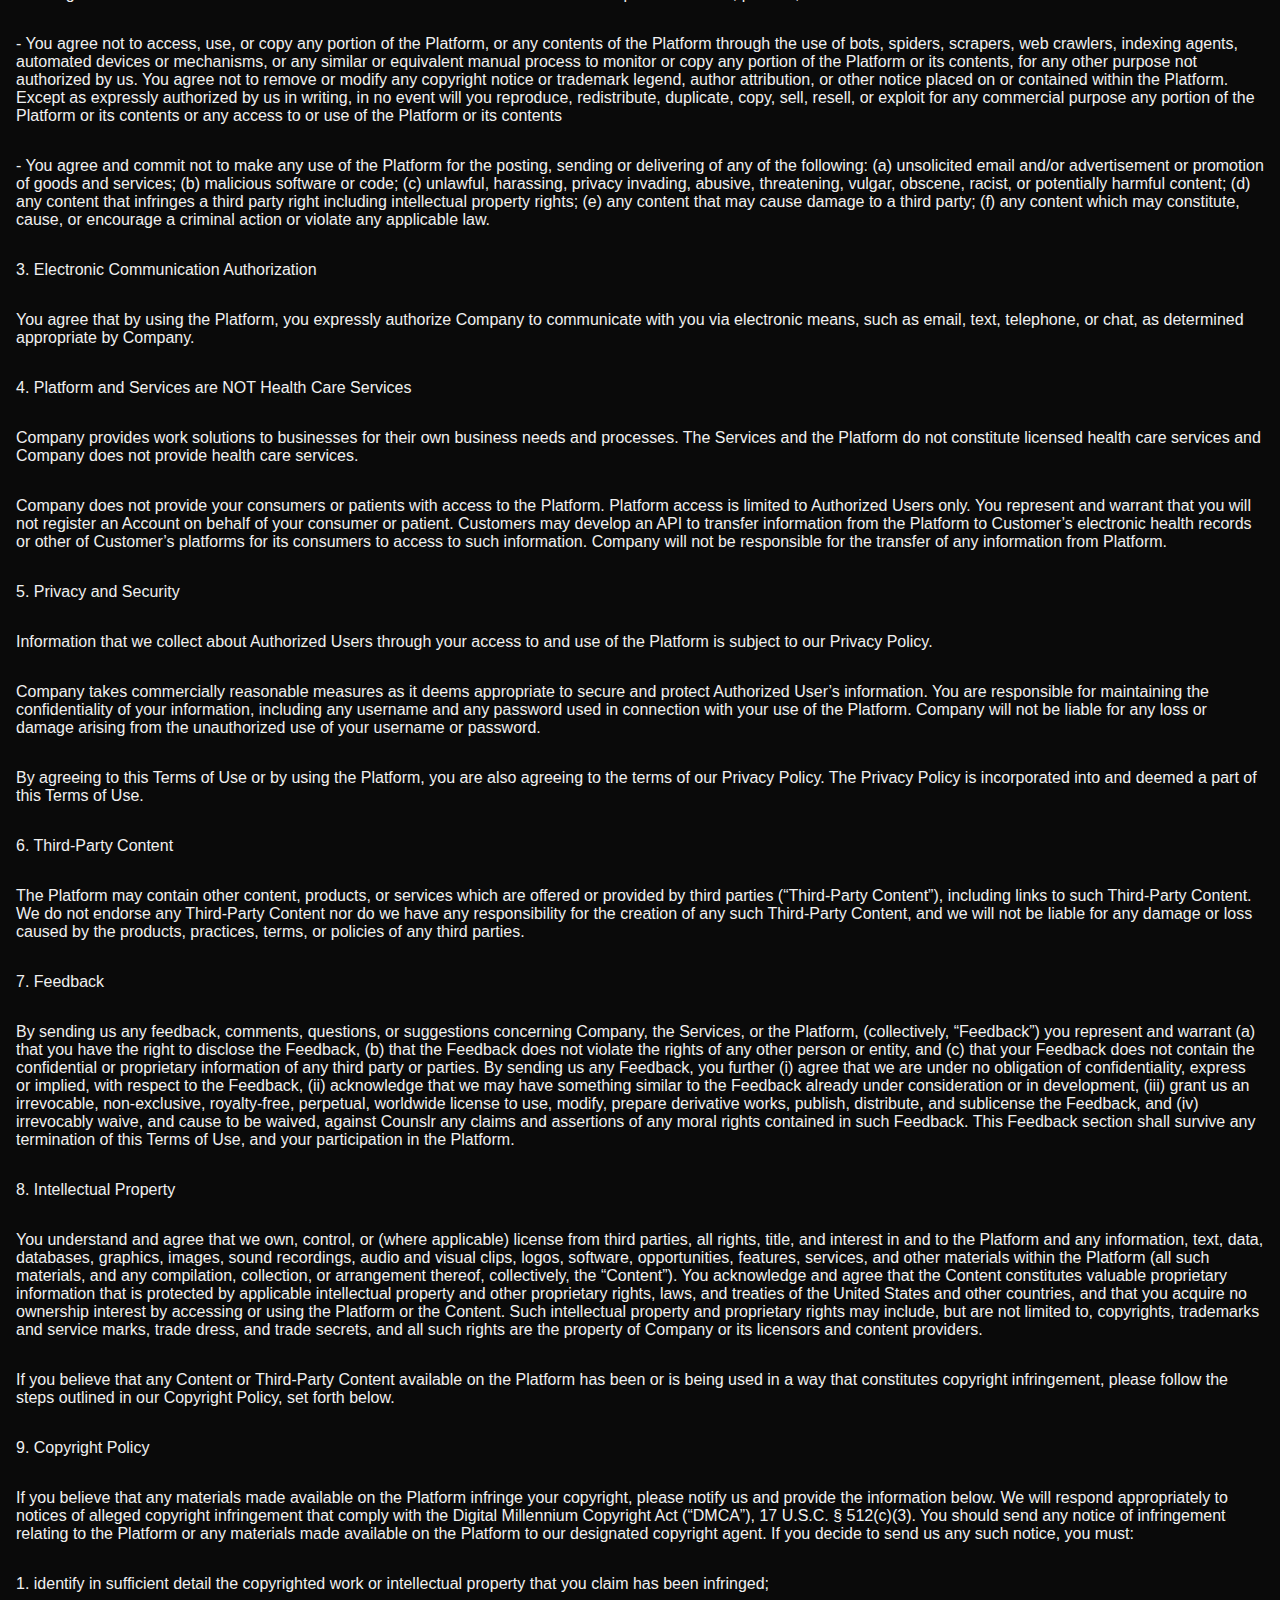
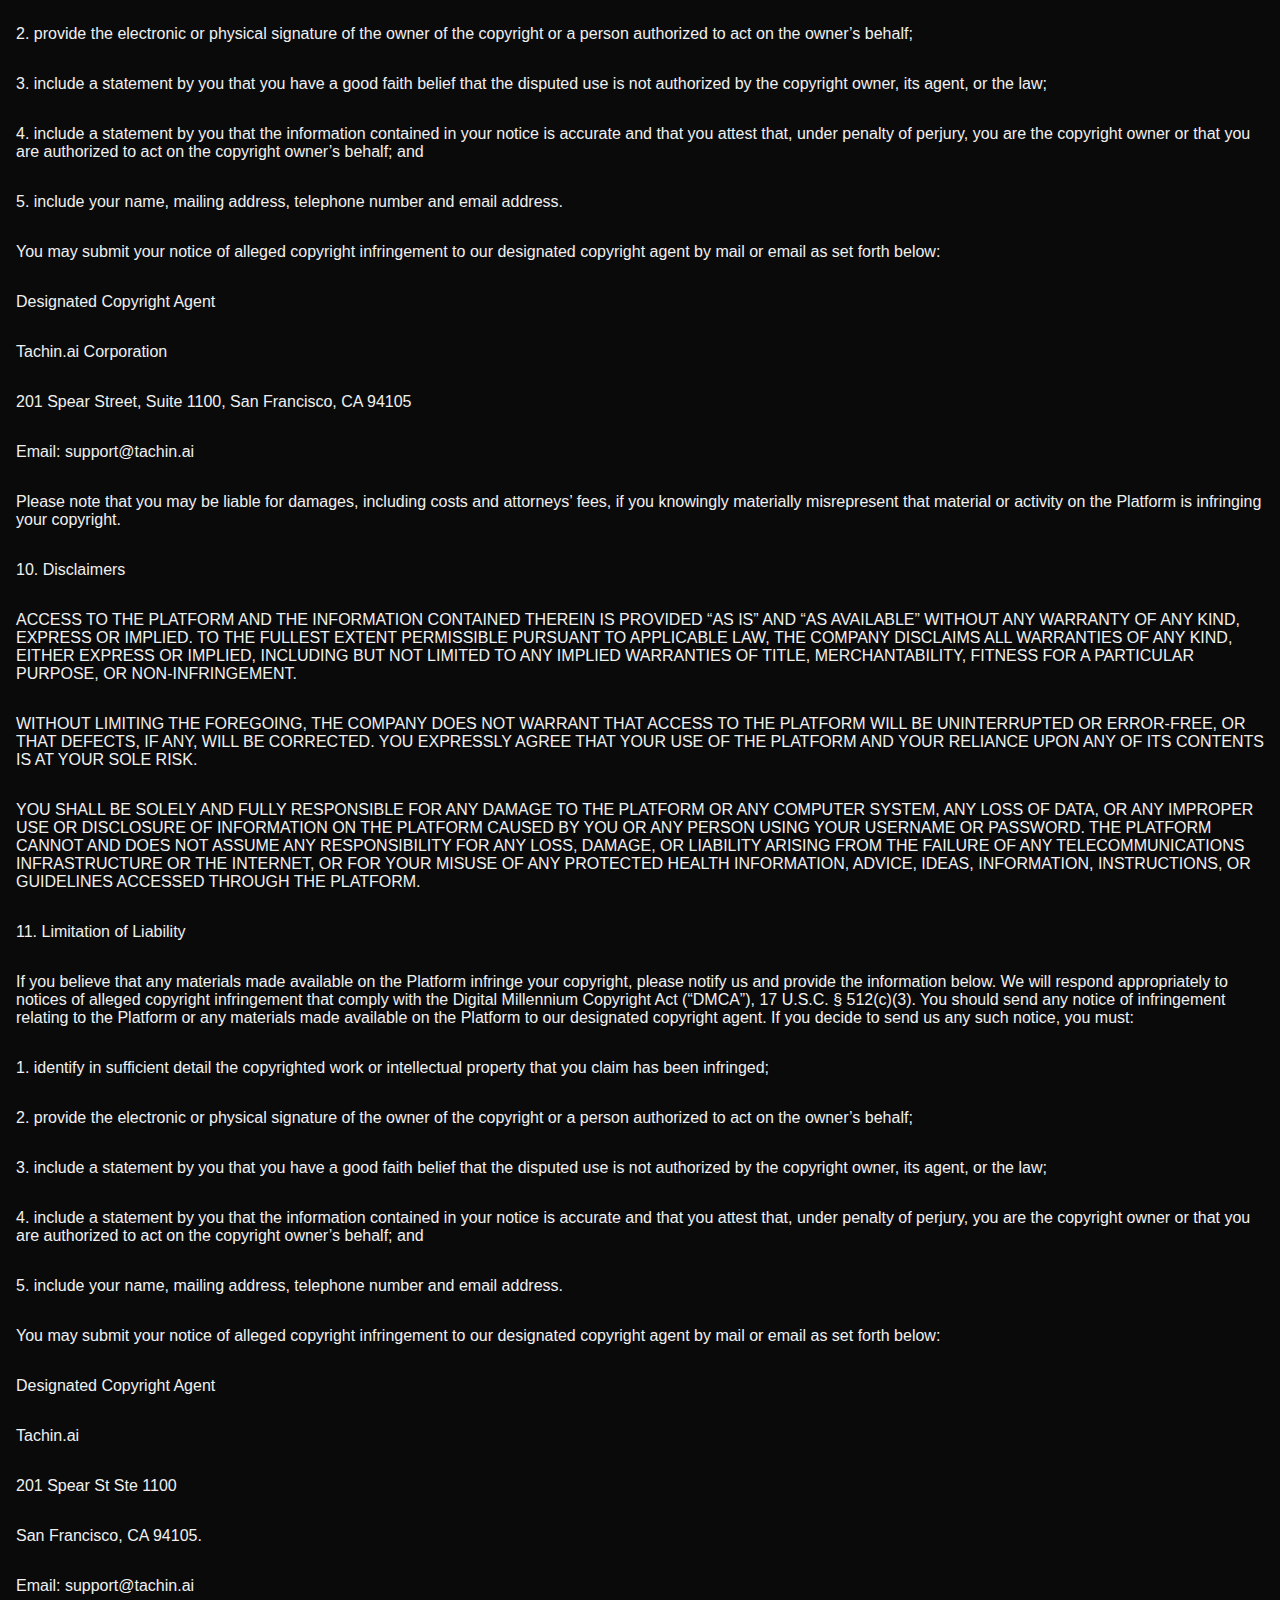
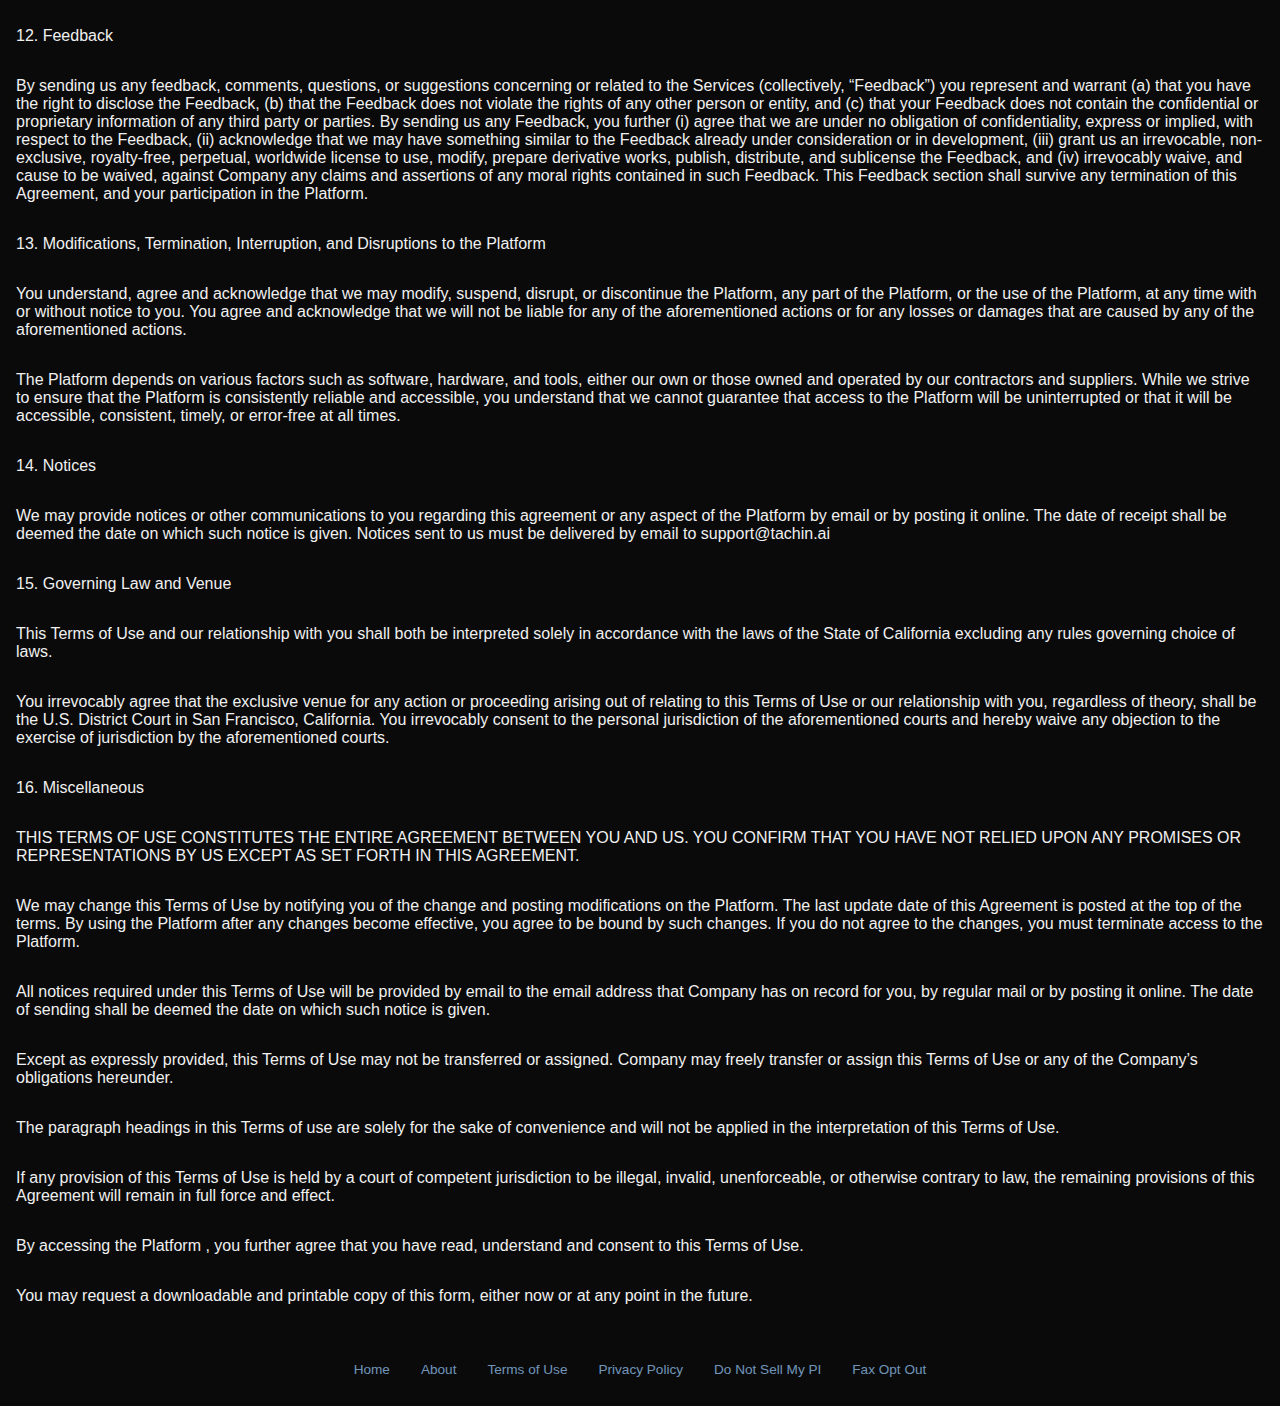
<file: terms.html>
<!DOCTYPE html>
<html lang="en">
<head>
  <meta charset="UTF-8" />
  <meta name="viewport" content="width=device-width, initial-scale=1.0" />
  <title>Terms of Use | Tachin.ai</title>
  <style>
    body {
      margin: 0;
      padding: 2em 1em 1em;
      background-color: #0a0a0a;
      color: #f0f0f0;
      font-family: Arial, sans-serif;
      display: flex;
      flex-direction: column;
      align-items: left;
      text-align: left;
    }
    h1 {
      font-size: 2.2em;
      margin-bottom: 0.5em;
    }
    p {
      max-width: 700px;
      margin: 0.5em 0;
      line-height: 1.5;
      opacity: 0.85;
      font-size: 1em;
    }
    a {
      color: #9ecfff;
      text-decoration: none;
    }
    a:hover {
      text-decoration: underline;
    }
    footer {
      margin-top: 2em;
      padding: 1em 0;
      background-color: #0a0a0a;
      width: 100%;
      text-align: center;
      font-size: 0.85em;
      opacity: 0.7;
    }
    footer a {
      margin: 0 1em;
      color: #9ecfff;
    }
  </style>
</head>
<body>
  <h1>Terms of Use</h1>
   <h2>Terms of User - Tachin.ai</h1>
   <h2>Last Updated: May 23rd, 2024</h1>
  <p>
By accepting (“click the link”), you indicate that you have read, understood, accepted, and become legally bound to this Terms of Use between Tachin.ai Corporation (collectively referred to as "Company”, "us" or "we"), and you as an Authorized User (“you”) of the website, mobile apps or other electronic means controlled by Company (collectively, the “Platform”).
  </p>
  <p>
This Terms of Use governs and applies to your access and use of the Platform. these terms at any time without prior notice. Your continued use of the site constitutes your acceptance  of any changes.
  </p>
  <p>
1. Definition
  </p>
  </p>
  - Account means the Authorized User’s registration for access to the Platform. 
 </p>
  </p>
- Authorized User means an individual employee, contractor, or agent of Customer, who is authorized by Customer to access the Platform to perform work on behalf of Customer.  
 </p>
  </p>
- Customer means either (i) a business entity contracted with Company for goods and services provided by the Company, as well as for the use of the Platform by its Authorized Users; or (ii) a business entity that is approved by Company to use the free features of the Platform. 
 </p>
  </p>
- Company means Tachin.ai, the owner of the Platform. 
 </p>
   </p>
- Services means the goods, services, and the Platform used by the Customer and its Authorized Users. 
 </p>
   </p>
- Private Information is personally identifiable information (“PII”), including protected health information (“PHI”), as defined under HIPAA, and other private information as defined in (i) the Family Educational Rights and Privacy Act of 1974, as amended, and its regulations (“FERPA”), that an Authorized User inserts into the Platform and (ii) state-specific health information confidentiality and privacy laws, provided to Company or developed while using the Platform.
 </p>
   </p>
2. Eligibility Requirements and Acknowledgement
 </p>
   </p>
- You are eighteen (18) years of age or older.
 </p>
   </p>
- You are an employee, contractor or agent of Customer and you are authorized by Customer to access and use the Platform on behalf of Customer.   
 </p>
   </p>
- You understand and agree that the cost of providing Services to the User will be paid for by the Customer, and any limitation on the provision of Services paid for by the Customer shall be set forth in the agreement between Company and the Customer and communicated to you through the Platform. 
 </p>
   </p>
- You are engaging the Company under your own name and no Authorized User misrepresents their identity or impersonates another person.
 </p>
   </p>
- You hereby acknowledge, confirm and agree that all the Private Information that you provided in or through the Platform, and the Private Information that you will provide in or through the Platform in the future, is accurate, true, current, and complete. 
 </p>
   </p>
- You have the legal right and authority and are engaging the Company for the Authorized User to access the Platform, and if applicable, receive the Services.
 </p>
   </p>
- You have secure access to personal on-line and/or mobile technology that enables the Authorized User to exchange Private Information and communicate with the Company in a confidential manner.
 </p>
  </p>
- You agree, confirm, and acknowledge that you have or will register for an Account and that you are responsible for maintaining the confidentiality of your password and any other security information related to your Account (collectively “Account Access”). We advise you to change your password frequently and to take extra care in safeguarding your password.  You agree that you will not give any third-party Account Access. 
 </p>
  </p>
- You agree and commit not to use the Account or Account Access of any other person for any reason.
 </p>
  </p>
- You agree to notify us immediately of any unauthorized use of your Account or any other concern for breach of the security of your Account.
 </p>
  </p>
- You understand and agree that we make no representation that the Platform or the Services are appropriate or available for use in locations other than the United States.  You further agree not to use the Platform or the Services if you are physically located outside of the United States. 
 </p>
  </p>
- You agree not to access the Platform or its contents in order to build a similar or competitive website, product, or service. 
 </p>
  </p>
- You agree not to access, use, or copy any portion of the Platform, or any contents of the Platform through the use of bots, spiders, scrapers, web crawlers, indexing agents, automated devices or mechanisms, or any similar or equivalent manual process to monitor or copy any portion of the Platform or its contents, for any other purpose not authorized by us.  You agree not to remove or modify any copyright notice or trademark legend, author attribution, or other notice placed on or contained within the Platform.  Except as expressly authorized by us in writing, in no event will you reproduce, redistribute, duplicate, copy, sell, resell, or exploit for any commercial purpose any portion of the Platform or its contents or any access to or use of the Platform or its contents 
 </p>
  </p>
- You agree and commit not to make any use of the Platform for the posting, sending or delivering of any of the following: (a) unsolicited email and/or advertisement or promotion of goods and services; (b) malicious software or code; (c) unlawful, harassing, privacy invading, abusive, threatening, vulgar, obscene, racist, or potentially harmful content; (d) any content that infringes a third party right including intellectual property rights; (e) any content that may cause damage to a third party; (f) any content which may constitute, cause, or encourage a criminal action or violate any applicable law.
 </p>
  </p>
3. Electronic Communication Authorization
 </p>
  </p>
You agree that by using the Platform, you expressly authorize Company to communicate with you via electronic means, such as email, text, telephone, or chat, as determined appropriate by Company.  
 </p>
  </p>
4. Platform and Services are NOT Health Care Services
 </p>
  </p>
Company provides work solutions to businesses for their own business needs and processes. The Services and the Platform do not constitute licensed health care services and Company does not provide health care services. 
 </p>
  </p>
Company does not provide your consumers or patients with access to the Platform. Platform access is limited to Authorized Users only. You represent and warrant that you will not register an Account on behalf of your consumer or patient. Customers may develop an API to transfer information from the Platform to Customer’s electronic health records or other of Customer’s platforms for its consumers to access to such information. Company will not be responsible for the transfer of any information from Platform. 

 </p>
  </p>
5. Privacy and Security
 </p>
  </p>
Information that we collect about Authorized Users through your access to and use of the Platform is subject to our Privacy Policy.
 </p>
  </p>
Company takes commercially reasonable measures as it deems appropriate to secure and protect Authorized User’s information. You are responsible for maintaining the confidentiality of your information, including any username and any password used in connection with your use of the Platform.  Company will not be liable for any loss or damage arising from the unauthorized use of your username or password.
 </p>
  </p>
By agreeing to this Terms of Use or by using the Platform, you are also agreeing to the terms of our Privacy Policy.  The Privacy Policy is incorporated into and deemed a part of this Terms of Use.
 </p>
  </p>
6.  Third-Party Content
 </p>
  </p>
The Platform may contain other content, products, or services which are offered or provided by third parties (“Third-Party Content”), including links to such Third-Party Content.  We do not endorse any Third-Party Content nor do we have any responsibility for the creation of any such Third-Party Content, and we will not be liable for any damage or loss caused by the products, practices, terms, or policies of any third parties.
 </p>
  </p>
7. Feedback
 </p>
  </p>
By sending us any feedback, comments, questions, or suggestions concerning Company, the Services, or the Platform, (collectively, “Feedback”) you represent and warrant (a) that you have the right to disclose the Feedback, (b) that the Feedback does not violate the rights of any other person or entity, and (c) that your Feedback does not contain the confidential or proprietary information of any third party or parties. By sending us any Feedback, you further (i) agree that we are under no obligation of confidentiality, express or implied, with respect to the Feedback, (ii) acknowledge that we may have something similar to the Feedback already under consideration or in development, (iii) grant us an irrevocable, non-exclusive, royalty-free, perpetual, worldwide license to use, modify, prepare derivative works, publish, distribute, and sublicense the Feedback, and (iv) irrevocably waive, and cause to be waived, against Counslr any claims and assertions of any moral rights contained in such Feedback. This Feedback section shall survive any termination of this Terms of Use, and your participation in the Platform.
 </p>
  </p>
8. Intellectual Property
 </p>
  </p>
You understand and agree that we own, control, or (where applicable) license from third parties, all rights, title, and interest in and to the Platform and any information, text, data, databases, graphics, images, sound recordings, audio and visual clips, logos, software, opportunities, features, services, and other materials within the Platform (all such materials, and any compilation, collection, or arrangement thereof, collectively, the “Content”).  You acknowledge and agree that the Content constitutes valuable proprietary information that is protected by applicable intellectual property and other proprietary rights, laws, and treaties of the United States and other countries, and that you acquire no ownership interest by accessing or using the Platform or the Content. Such intellectual property and proprietary rights may include, but are not limited to, copyrights, trademarks and service marks, trade dress, and trade secrets, and all such rights are the property of Company or its licensors and content providers.
 </p>
  </p>
If you believe that any Content or Third-Party Content available on the Platform has been or is being used in a way that constitutes copyright infringement, please follow the steps outlined in our Copyright Policy, set forth below.
 </p>
  </p>
9. Copyright Policy
 </p>
  </p>
If you believe that any materials made available on the Platform infringe your copyright, please notify us and provide the information below.  We will respond appropriately to notices of alleged copyright infringement that comply with the Digital Millennium Copyright Act (“DMCA”), 17 U.S.C. § 512(c)(3).  You should send any notice of infringement relating to the Platform or any materials made available on the Platform to our designated copyright agent. If you decide to send us any such notice, you must: 
 </p>
  </p>
1. identify in sufficient detail the copyrighted work or intellectual property that you claim has been infringed; </p>
   </p>
2. provide the electronic or physical signature of the owner of the copyright or a person authorized to act on the owner’s behalf;
 </p>
   </p>
3. include a statement by you that you have a good faith belief that the disputed use is not authorized by the copyright owner, its agent, or the law; 
 </p>
   </p>
4. include a statement by you that the information contained in your notice is accurate and that you attest that, under penalty of perjury, you are the copyright owner or that you are authorized to act on the copyright owner’s behalf; and 
 </p>
   </p>
5. include your name, mailing address, telephone number and email address. 
 </p>
   </p>
You may submit your notice of alleged copyright infringement to our designated copyright agent by mail or email as set forth below:

 </p>
   </p>
Designated Copyright Agent

 </p>
   </p>
Tachin.ai Corporation

 </p>
   </p>
201 Spear Street, Suite 1100, San Francisco, CA 94105

 </p>
   </p>
Email: support@tachin.ai

 </p>
   </p>
Please note that you may be liable for damages, including costs and attorneys’ fees, if you knowingly materially misrepresent that material or activity on the Platform is infringing your copyright.

 </p>
   </p>
10. Disclaimers
 </p>
   </p>
ACCESS TO THE PLATFORM AND THE INFORMATION CONTAINED THEREIN IS PROVIDED “AS IS” AND “AS AVAILABLE” WITHOUT ANY WARRANTY OF ANY KIND, EXPRESS OR IMPLIED.  TO THE FULLEST EXTENT PERMISSIBLE PURSUANT TO APPLICABLE LAW, THE COMPANY DISCLAIMS ALL WARRANTIES OF ANY KIND, EITHER EXPRESS OR IMPLIED, INCLUDING BUT NOT LIMITED TO ANY IMPLIED WARRANTIES OF TITLE, MERCHANTABILITY, FITNESS FOR A PARTICULAR PURPOSE, OR NON-INFRINGEMENT.

 </p>
   </p>
WITHOUT LIMITING THE FOREGOING, THE COMPANY DOES NOT WARRANT THAT ACCESS TO THE PLATFORM WILL BE UNINTERRUPTED OR ERROR-FREE, OR THAT DEFECTS, IF ANY, WILL BE CORRECTED. YOU EXPRESSLY AGREE THAT YOUR USE OF THE PLATFORM AND YOUR RELIANCE UPON ANY OF ITS CONTENTS IS AT YOUR SOLE RISK.

 </p>
   </p>
YOU SHALL BE SOLELY AND FULLY RESPONSIBLE FOR ANY DAMAGE TO THE PLATFORM OR ANY COMPUTER SYSTEM, ANY LOSS OF DATA, OR ANY IMPROPER USE OR DISCLOSURE OF INFORMATION ON THE PLATFORM CAUSED BY YOU OR ANY PERSON USING YOUR USERNAME OR PASSWORD.  THE PLATFORM CANNOT AND DOES NOT ASSUME ANY RESPONSIBILITY FOR ANY LOSS, DAMAGE, OR LIABILITY ARISING FROM THE FAILURE OF ANY TELECOMMUNICATIONS INFRASTRUCTURE OR THE INTERNET, OR FOR YOUR MISUSE OF ANY PROTECTED HEALTH INFORMATION, ADVICE, IDEAS, INFORMATION, INSTRUCTIONS, OR GUIDELINES ACCESSED THROUGH THE PLATFORM.

 </p>
   </p>
11. Limitation of Liability
 </p>
   </p>
If you believe that any materials made available on the Platform infringe your copyright, please notify us and provide the information below.  We will respond appropriately to notices of alleged copyright infringement that comply with the Digital Millennium Copyright Act (“DMCA”), 17 U.S.C. § 512(c)(3).  You should send any notice of infringement relating to the Platform or any materials made available on the Platform to our designated copyright agent. If you decide to send us any such notice, you must: 

 </p>
   </p>
1. identify in sufficient detail the copyrighted work or intellectual property that you claim has been infringed;
 </p>
   </p>
2. provide the electronic or physical signature of the owner of the copyright or a person authorized to act on the owner’s behalf;
 </p>
   </p>
3. include a statement by you that you have a good faith belief that the disputed use is not authorized by the copyright owner, its agent, or the law; 
 </p>
   </p>
4. include a statement by you that the information contained in your notice is accurate and that you attest that, under penalty of perjury, you are the copyright owner or that you are authorized to act on the copyright owner’s behalf; and 
 </p>
   </p>
5. include your name, mailing address, telephone number and email address. 
 </p>
   </p>
You may submit your notice of alleged copyright infringement to our designated copyright agent by mail or email as set forth below:

 </p>
   </p>
Designated Copyright Agent

 </p>
   </p>
Tachin.ai </p>
   </p>
201 Spear St Ste 1100 

 </p>
   </p>
San Francisco, CA 94105.

 </p>
   </p>
Email: support@tachin.ai

 </p>
   </p>
12. Feedback
 </p>
   </p>
By sending us any feedback, comments, questions, or suggestions concerning or related to the Services (collectively, “Feedback”) you represent and warrant (a) that you have the right to disclose the Feedback, (b) that the Feedback does not violate the rights of any other person or entity, and (c) that your Feedback does not contain the confidential or proprietary information of any third party or parties. By sending us any Feedback, you further (i) agree that we are under no obligation of confidentiality, express or implied, with respect to the Feedback, (ii) acknowledge that we may have something similar to the Feedback already under consideration or in development, (iii) grant us an irrevocable, non-exclusive, royalty-free, perpetual, worldwide license to use, modify, prepare derivative works, publish, distribute, and sublicense the Feedback, and (iv) irrevocably waive, and cause to be waived, against Company any claims and assertions of any moral rights contained in such Feedback. This Feedback section shall survive any termination of this Agreement, and your participation in the Platform.

 </p>
   </p>
13. Modifications, Termination, Interruption, and Disruptions to the Platform
 </p>
   </p>
You understand, agree and acknowledge that we may modify, suspend, disrupt, or discontinue the Platform, any part of the Platform, or the use of the Platform, at any time with or without notice to you.  You agree and acknowledge that we will not be liable for any of the aforementioned actions or for any losses or damages that are caused by any of the aforementioned actions.

 </p>
   </p>
The Platform depends on various factors such as software, hardware, and tools, either our own or those owned and operated by our contractors and suppliers.  While we strive to ensure that the Platform is consistently reliable and accessible, you understand that we cannot guarantee that access to the Platform will be uninterrupted or that it will be accessible, consistent, timely, or error-free at all times.

 </p>
   </p>
14. Notices
 </p>
   </p>
We may provide notices or other communications to you regarding this agreement or any aspect of the Platform by email or by posting it online.  The date of receipt shall be deemed the date on which such notice is given.  Notices sent to us must be delivered by email to support@tachin.ai 

 </p>
   </p>
15. Governing Law and Venue
 </p>
   </p>
This Terms of Use and our relationship with you shall both be interpreted solely in accordance with the laws of the State of California excluding any rules governing choice of laws.

 </p>
   </p>
You irrevocably agree that the exclusive venue for any action or proceeding arising out of relating to this Terms of Use or our relationship with you, regardless of theory, shall be the U.S. District Court in San Francisco, California.  You irrevocably consent to the personal jurisdiction of the aforementioned courts and hereby waive any objection to the exercise of jurisdiction by the aforementioned courts.

 </p>
    </p>
16. Miscellaneous
 </p>
    </p>
THIS TERMS OF USE CONSTITUTES THE ENTIRE AGREEMENT BETWEEN YOU AND US. YOU CONFIRM THAT YOU HAVE NOT RELIED UPON ANY PROMISES OR REPRESENTATIONS BY US EXCEPT AS SET FORTH IN THIS AGREEMENT.

 </p>
    </p>
We may change this Terms of Use by notifying you of the change and posting modifications on the Platform.  The last update date of this Agreement is posted at the top of the terms.  By using the Platform after any changes become effective, you agree to be bound by such changes.  If you do not agree to the changes, you must terminate access to the Platform.

 </p>
    </p>
All notices required under this Terms of Use will be provided by email to the email address that Company has on record for you, by regular mail or by posting it online.  The date of sending shall be deemed the date on which such notice is given.  

 </p>
    </p>
Except as expressly provided, this Terms of Use may not be transferred or assigned.  Company may freely transfer or assign this Terms of Use or any of the Company’s obligations hereunder.

 </p>
    </p>
The paragraph headings in this Terms of use are solely for the sake of convenience and will not be applied in the interpretation of this Terms of Use.

 </p>
    </p>
If any provision of this Terms of Use is held by a court of competent jurisdiction to be illegal, invalid, unenforceable, or otherwise contrary to law, the remaining provisions of this Agreement will remain in full force and effect.

 </p>
    </p>
By accessing the Platform , you further agree that you have read, understand and consent to this Terms of Use.

 </p>
    </p>
You may request a downloadable and printable copy of this form, either now or at any point in the future.

 </p>
 
 
  <footer>
    <a href="index.html">Home</a>
    <a href="about.html">About</a>
    <a href="terms.html">Terms of Use</a>
    <a href="privacy.html">Privacy Policy</a>
    <a href="do-not-sell.html">Do Not Sell My PI</a>
    <a href="fax-opt-out.html">Fax Opt Out</a>
  </footer>
</body>
</html>
</file>
